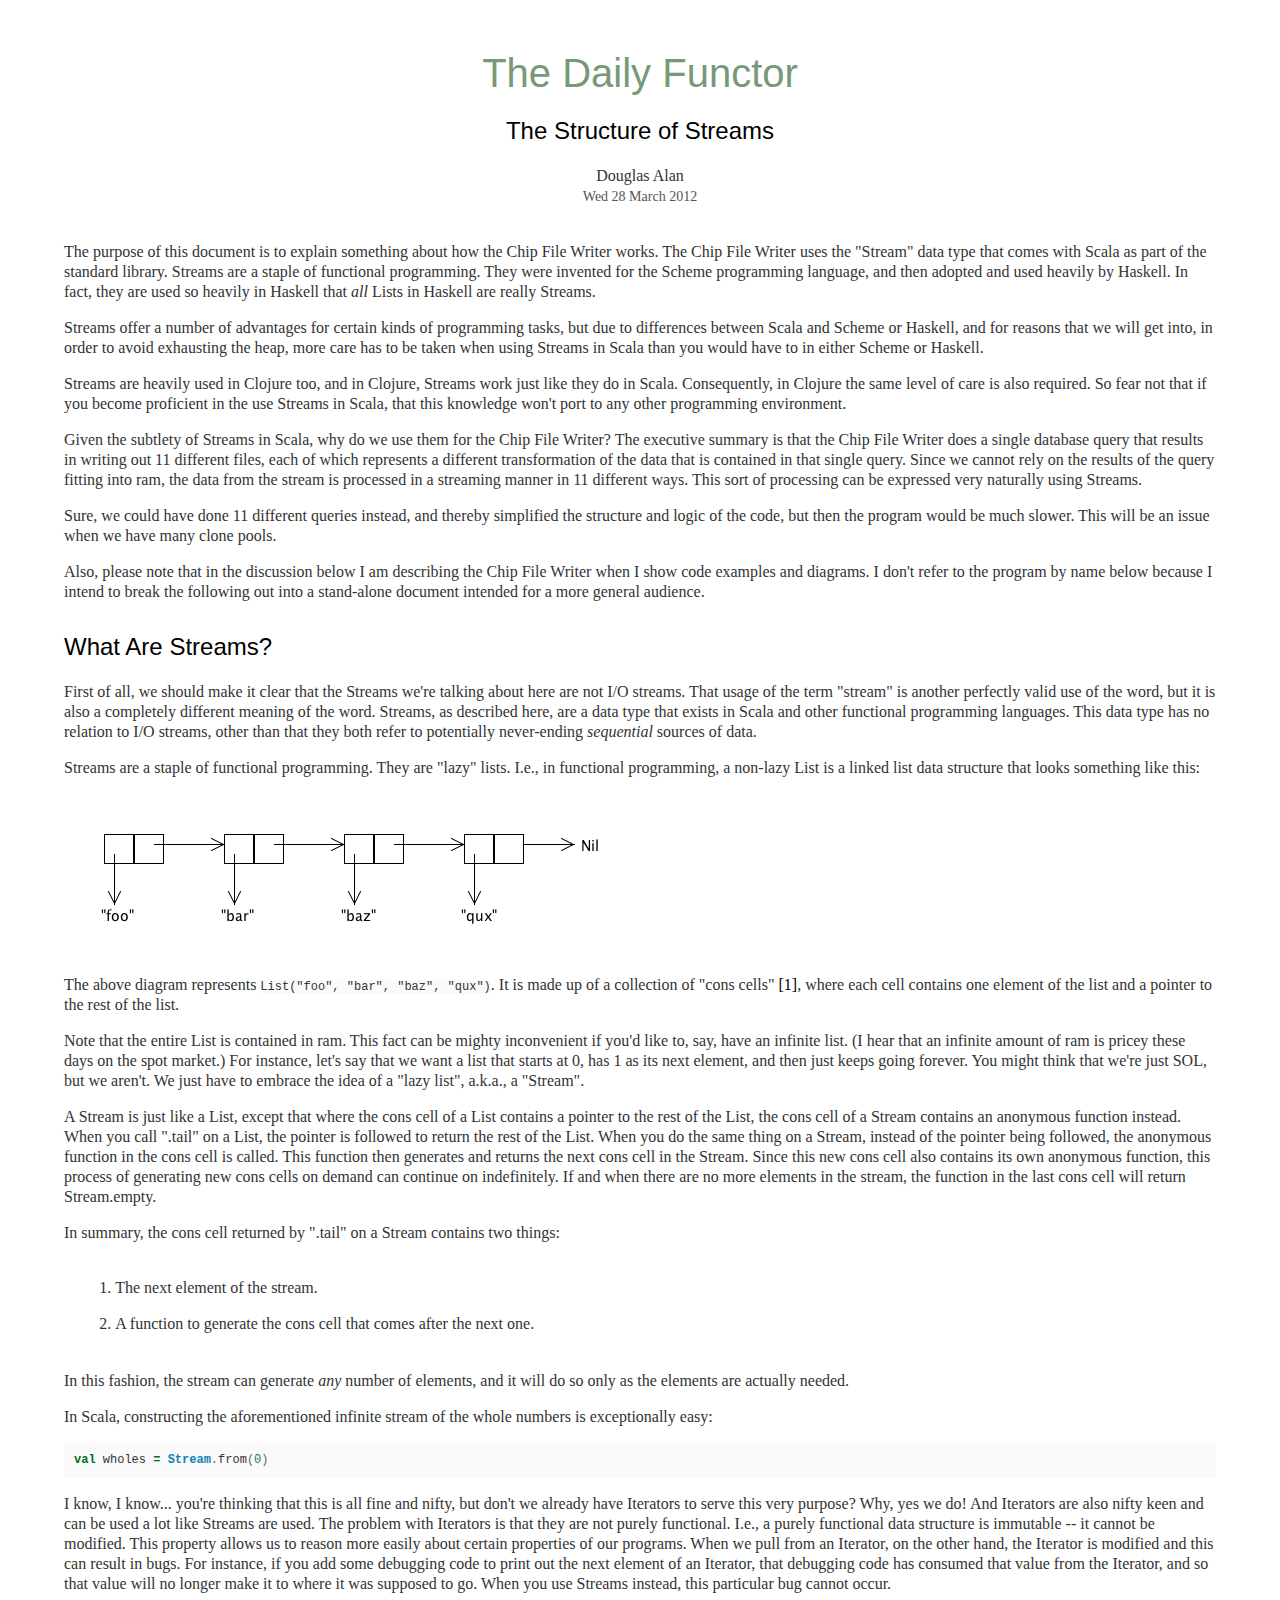
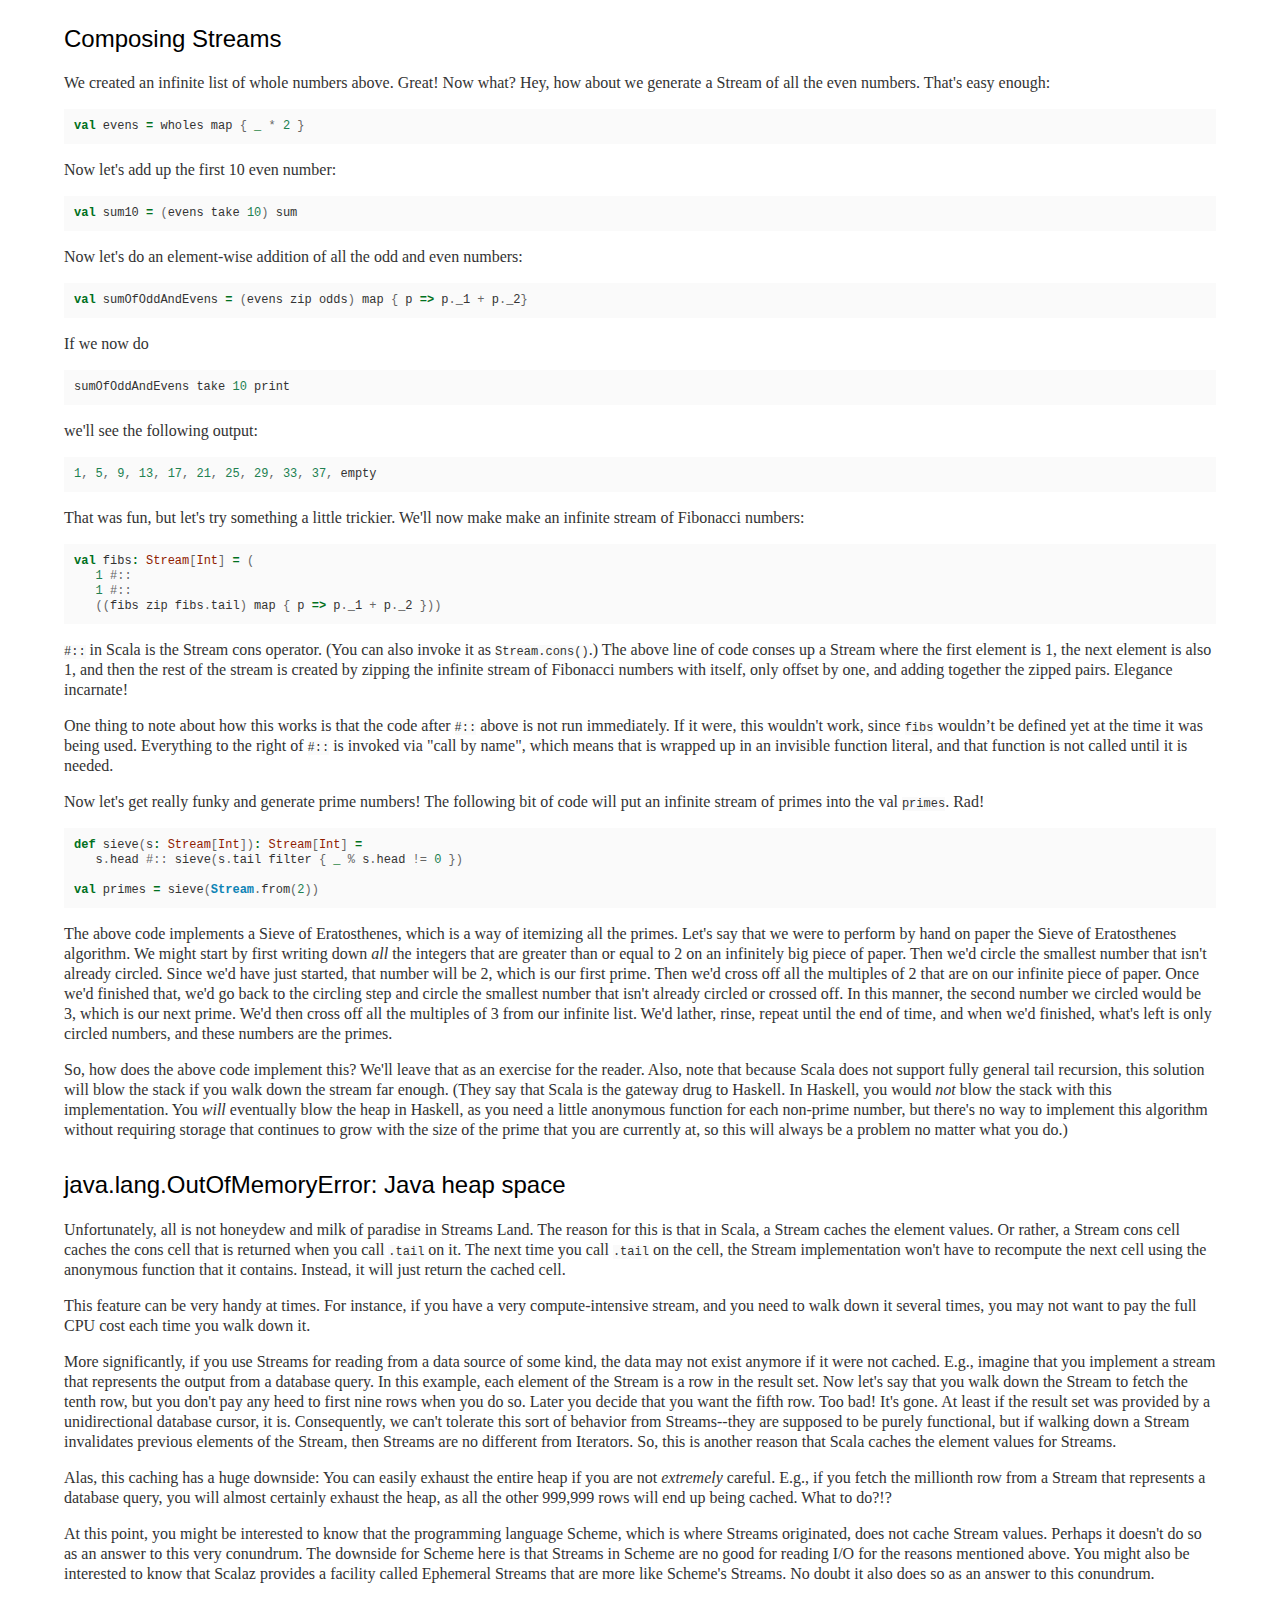
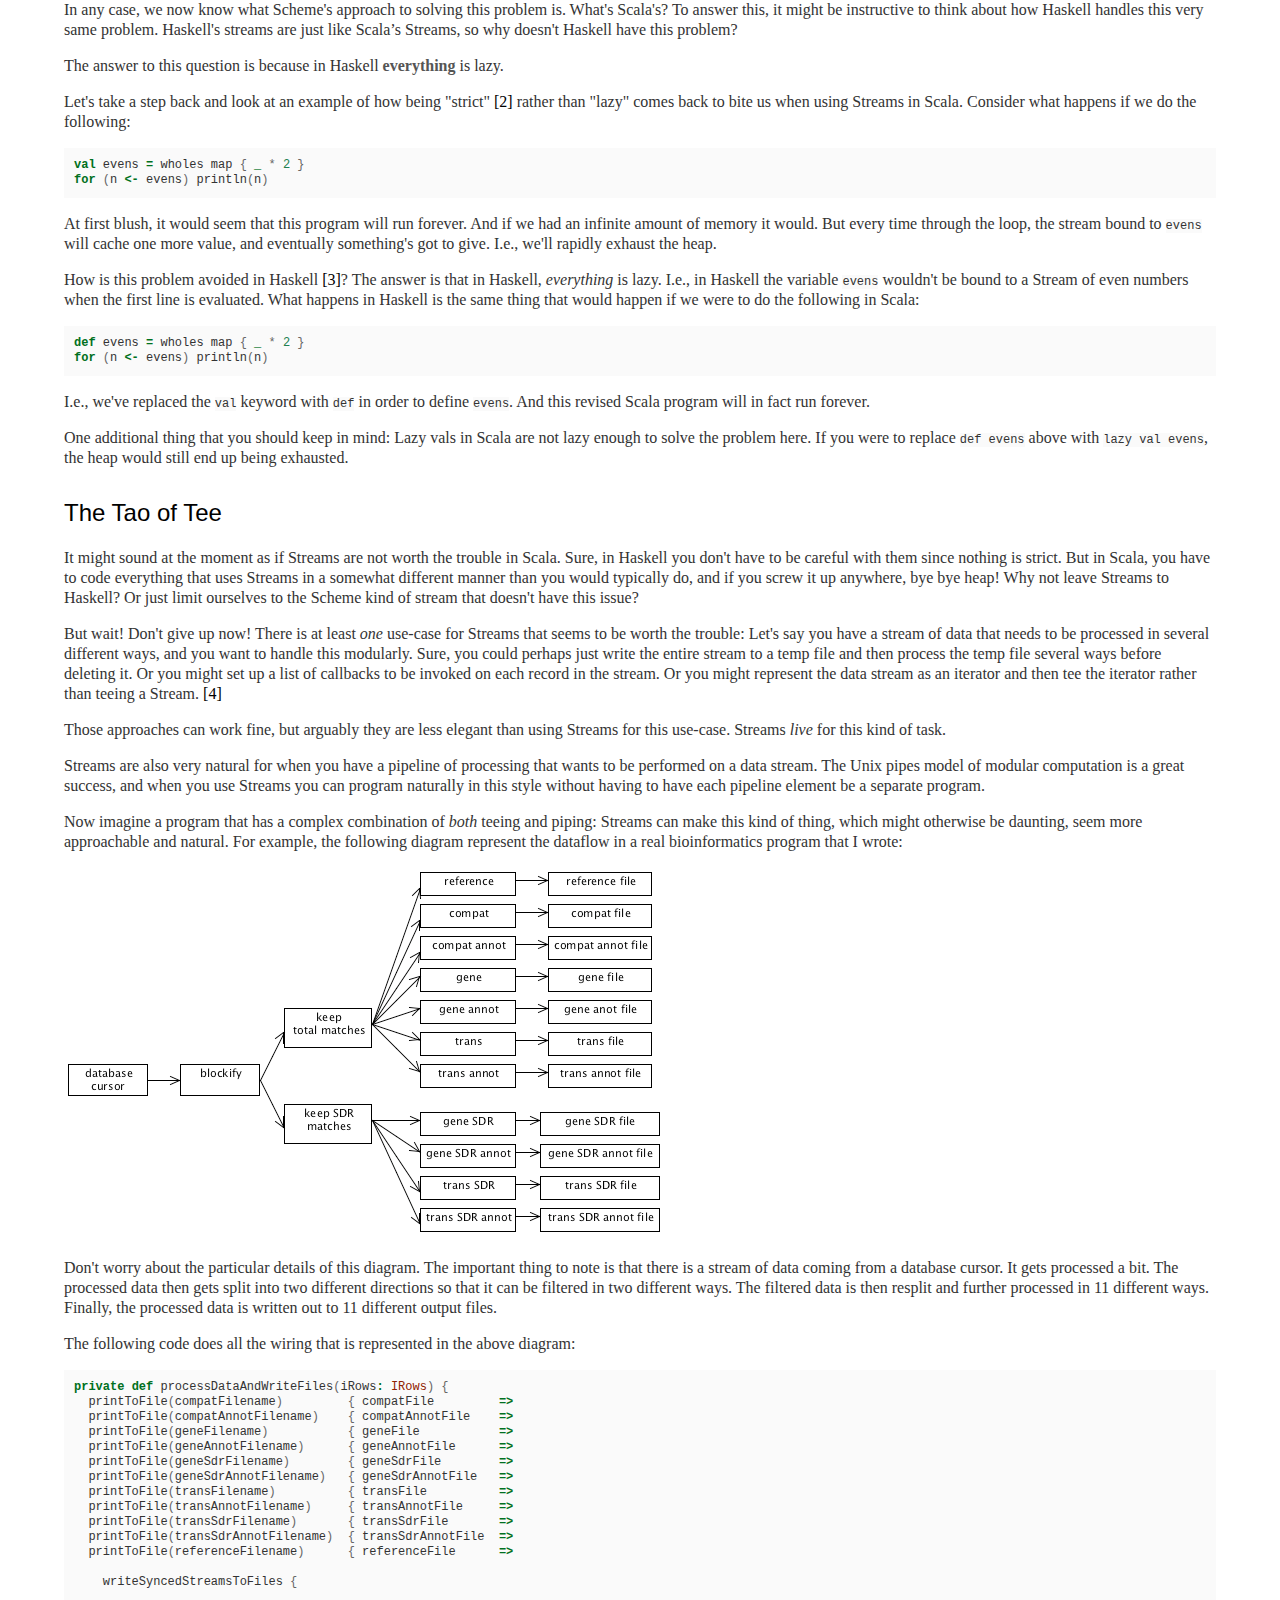
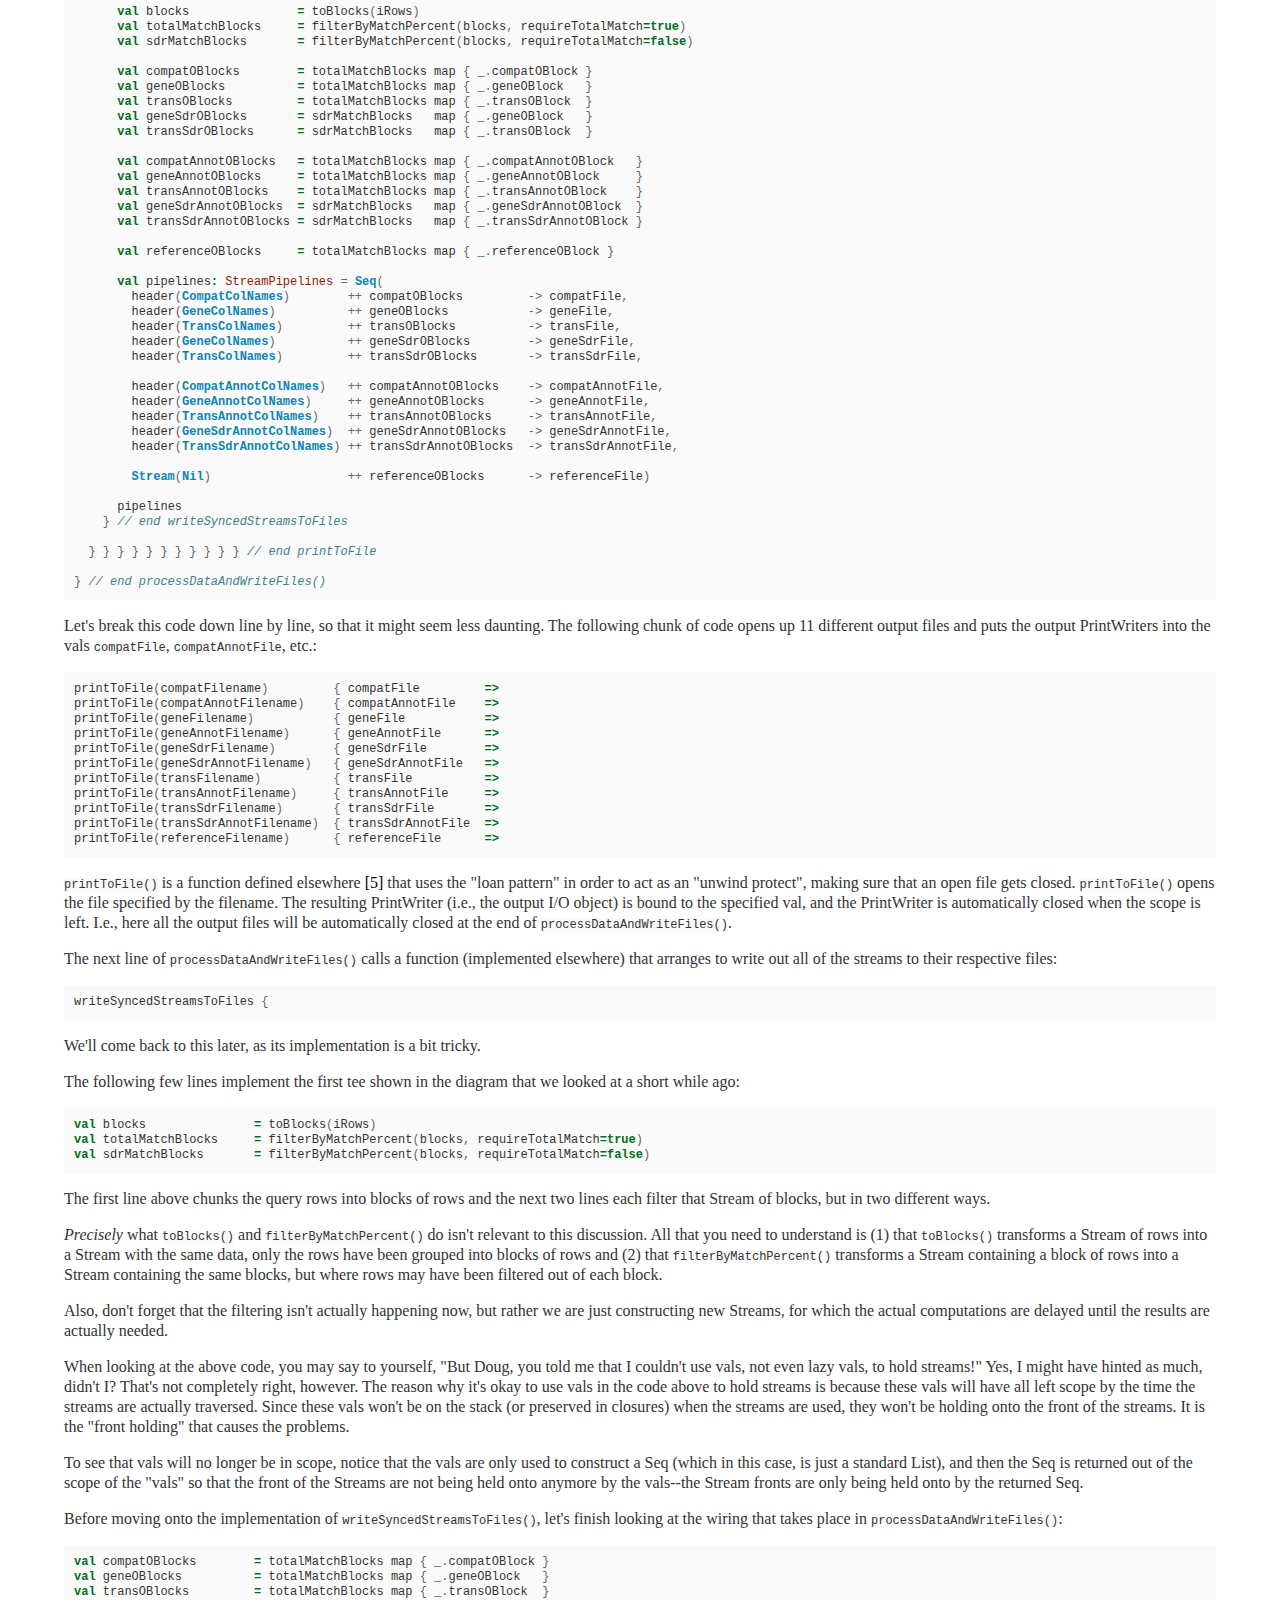
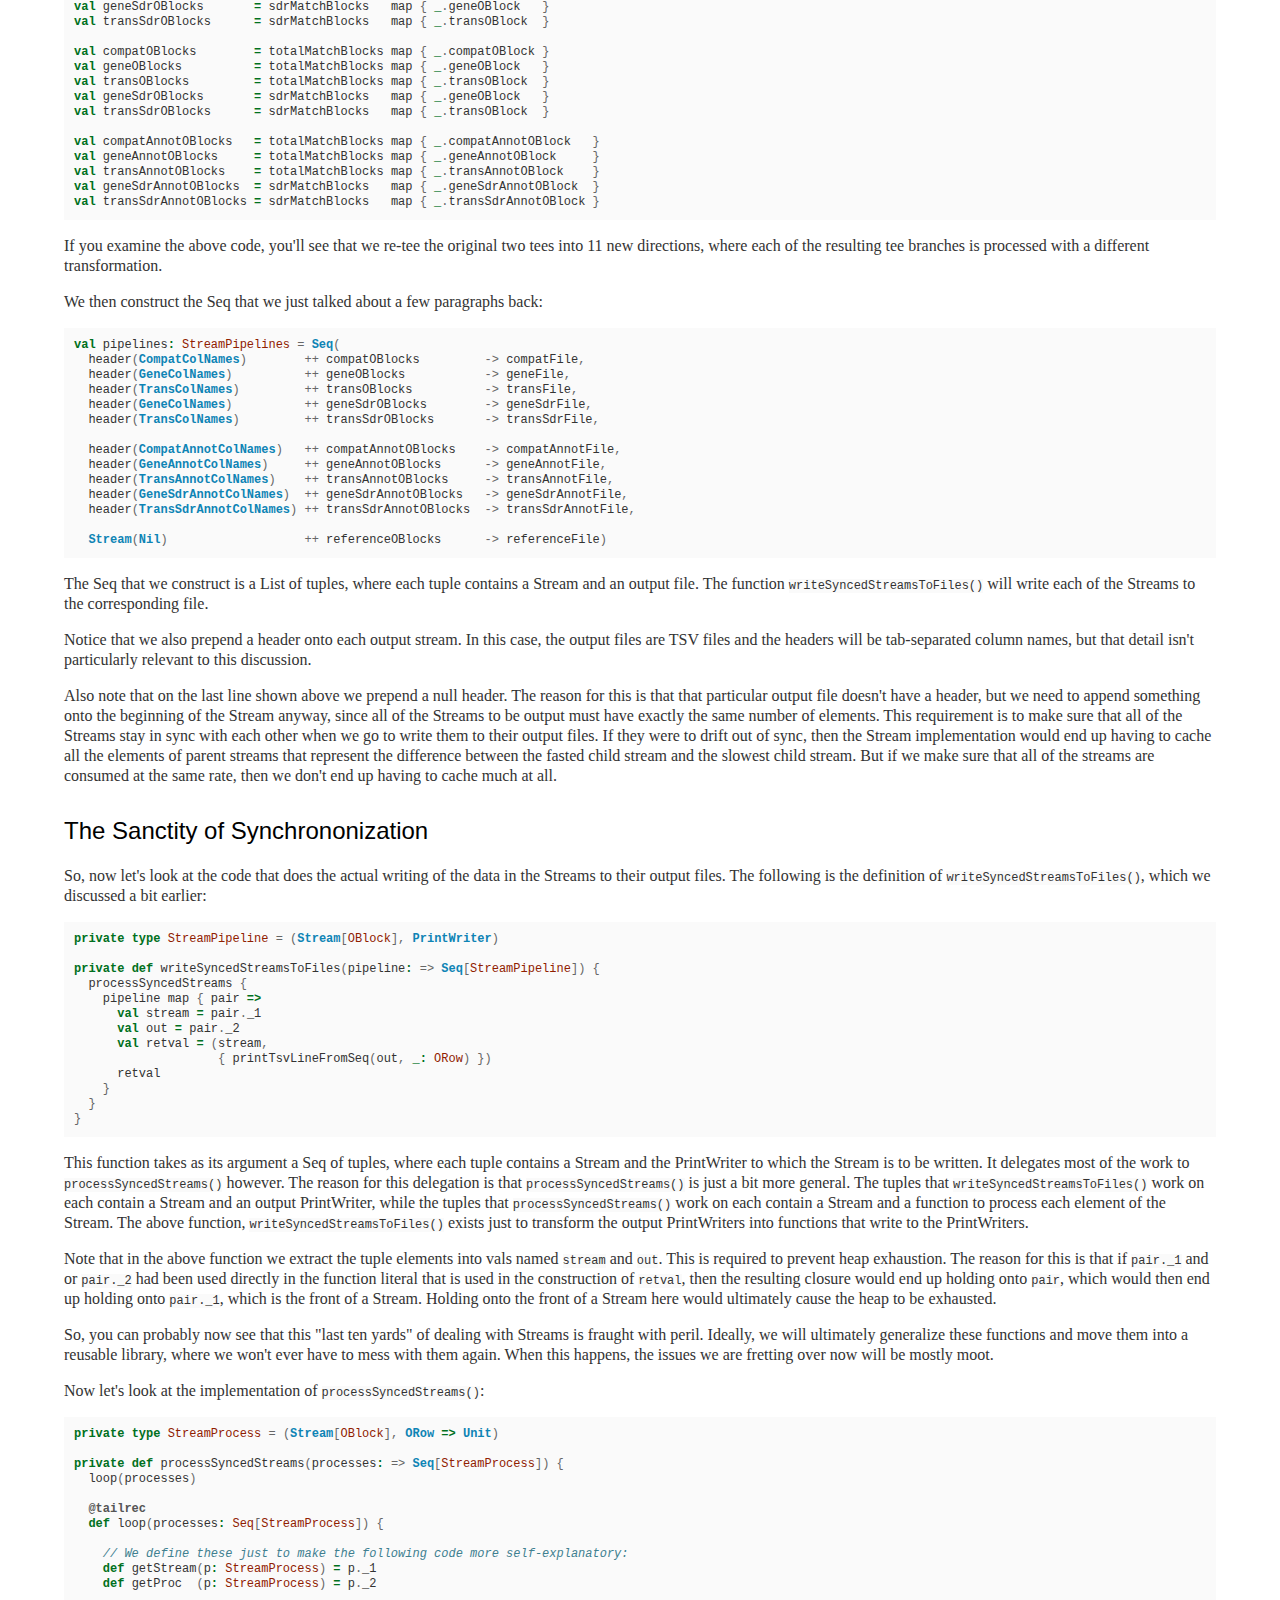
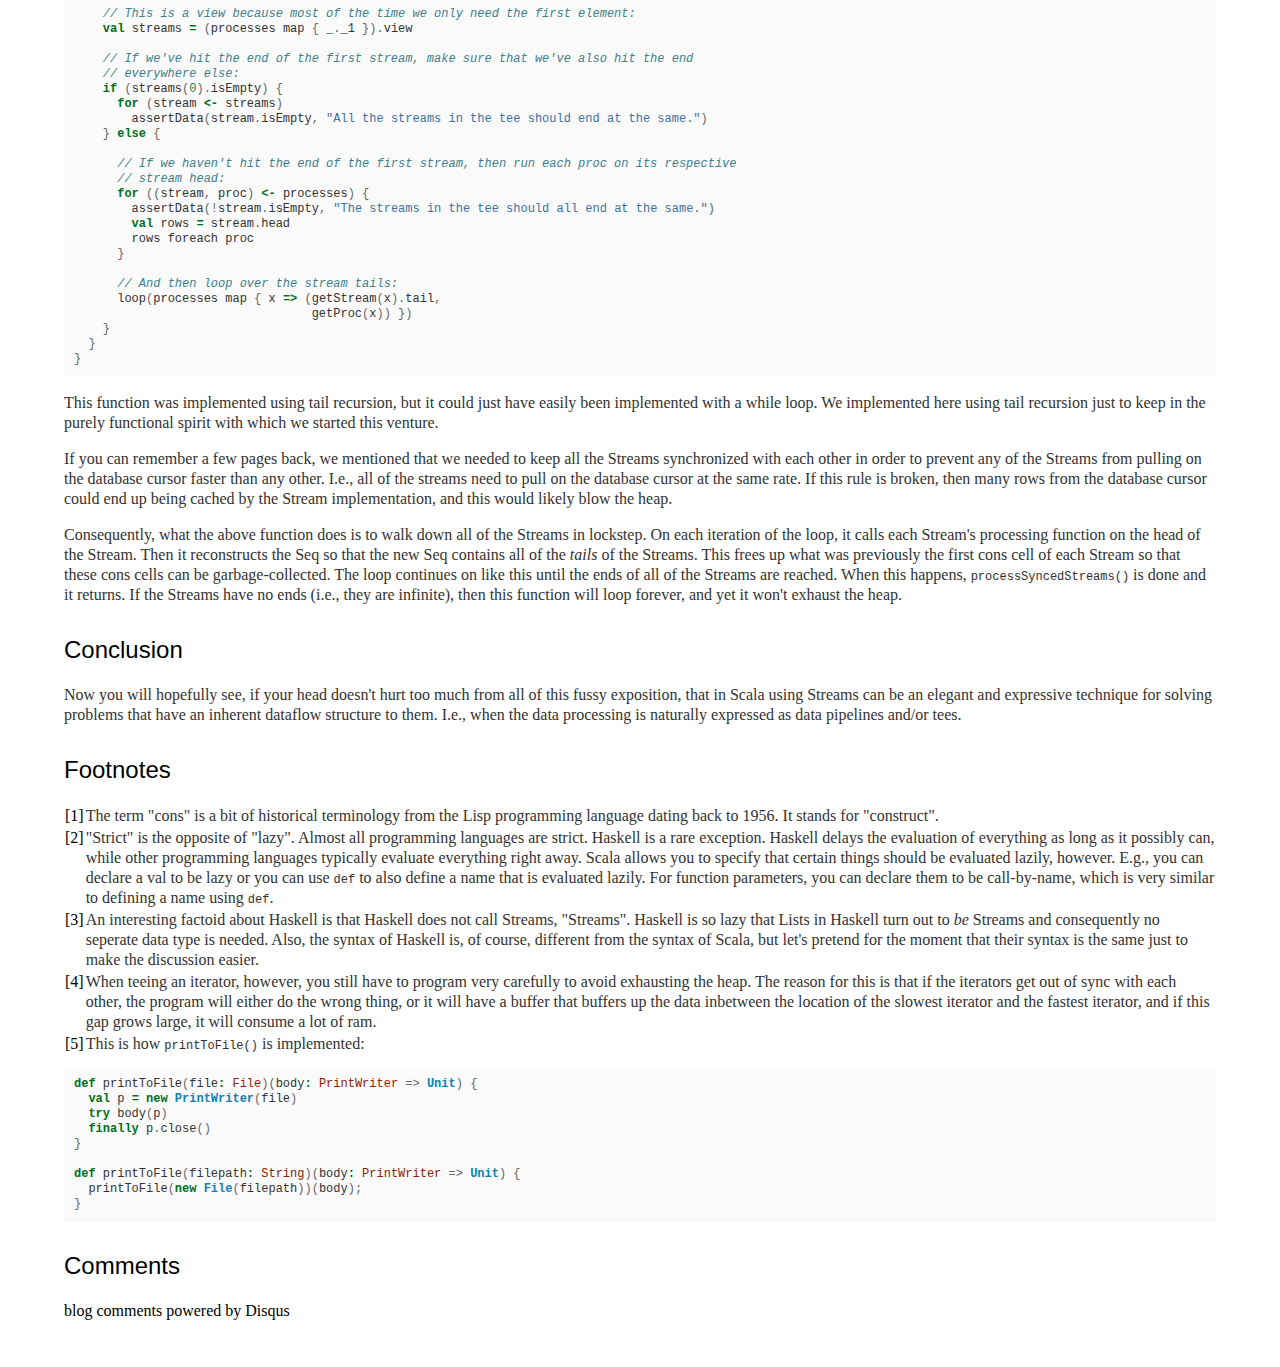
<file: the-structure-of-streams.html>
<!DOCTYPE html>
<html lang="en">
<head>
        <title>The Daily Functor : The Structure of Streams</title>
        <meta charset="utf-8" />
        <link rel="stylesheet" href="./theme/css/main.css" type="text/css" />
        <link href="./feeds/all.atom.xml" type="application/atom+xml" rel="alternate" title="The Daily Functor ATOM Feed" />
        
        <link href="./feeds/all.rss.xml" type="application/atom+xml" rel="alternate" title="The Daily Functor RSS Feed" />
        

        <!--[if IE]>
                <script src="http://html5shiv.googlecode.com/svn/trunk/html5.js"></script><![endif]-->

        <!--[if lte IE 7]>
                <link rel="stylesheet" type="text/css" media="all" href="./css/ie.css"/>
                <script src="./js/IE8.js" type="text/javascript"></script><![endif]-->

        <!--[if lt IE 7]>
                <link rel="stylesheet" type="text/css" media="all" href="./css/ie6.css"/><![endif]-->

</head>

<body>

                
<header>
  <center>
    <h1><a href="./index.html" id="site-title">The Daily Functor</a>
    <h2>The Structure of Streams</h2>
    Douglas Alan<br>
    <time datetime="2012-03-28T20:06:14">Wed 28 March 2012</time>
  </center>
</header>
<article>
    <p>The purpose of this document is to explain something about how the Chip File
Writer works. The Chip File Writer uses the &quot;Stream&quot; data type that comes with
Scala as part of the standard library. Streams are a staple of functional
programming. They were invented for the Scheme programming language, and then
adopted and used heavily by Haskell. In fact, they are used so heavily in
Haskell that <em>all</em> Lists in Haskell are really Streams.</p>
<p>Streams offer a number of advantages for certain kinds of programming tasks,
but due to differences between Scala and Scheme or Haskell, and for reasons
that we will get into, in order to avoid exhausting the heap, more care has to
be taken when using Streams in Scala than you would have to in either Scheme or
Haskell.</p>
<p>Streams are heavily used in Clojure too, and in Clojure, Streams work just like
they do in Scala. Consequently, in Clojure the same level of care is also
required. So fear not that if you become proficient in the use Streams in
Scala, that this knowledge won't port to any other programming environment.</p>
<p>Given the subtlety of Streams in Scala, why do we use them for the Chip File
Writer? The executive summary is that the Chip File Writer does a single
database query that results in writing out 11 different files, each of which
represents a different transformation of the data that is contained in that
single query. Since we cannot rely on the results of the query fitting into
ram, the data from the stream is processed in a streaming manner in 11
different ways. This sort of processing can be expressed very naturally using
Streams.</p>
<p>Sure, we could have done 11 different queries instead, and thereby simplified
the structure and logic of the code, but then the program would be much
slower. This will be an issue when we have many clone pools.</p>
<p>Also, please note that in the discussion below I am describing the Chip File
Writer when I show code examples and diagrams. I don't refer to the program by
name below because I intend to break the following out into a stand-alone
document intended for a more general audience.</p>
<div class="section" id="what-are-streams">
<h2>What Are Streams?</h2>
<p>First of all, we should make it clear that the Streams we're talking about here
are not I/O streams. That usage of the term &quot;stream&quot; is another perfectly valid
use of the word, but it is also a completely different meaning of the
word. Streams, as described here, are a data type that exists in Scala and
other functional programming languages. This data type has no relation to I/O
streams, other than that they both refer to potentially never-ending
<em>sequential</em> sources of data.</p>
<p>Streams are a staple of functional programming. They are &quot;lazy&quot; lists. I.e., in
functional programming, a non-lazy List is a linked list data structure that
looks something like this:</p>
<img alt="Cons Cells" class="align-center" src="static/images/cons-cells.png" />
<p>The above diagram represents <tt class="docutils literal"><span class="pre">List(&quot;foo&quot;,</span> &quot;bar&quot;, &quot;baz&quot;, &quot;qux&quot;)</tt>. It is made up
of a collection of &quot;cons cells&quot; <a class="footnote-reference" href="#cons" id="id1">[1]</a>, where each cell contains one
element of the list and a pointer to the rest of the list.</p>
<p>Note that the entire List is contained in ram. This fact can be mighty
inconvenient if you'd like to, say, have an infinite list. (I hear that an
infinite amount of ram is pricey these days on the spot market.) For instance,
let's say that we want a list that starts at 0, has 1 as its next element, and
then just keeps going forever. You might think that we're just SOL, but we
aren't. We just have to embrace the idea of a &quot;lazy list&quot;, a.k.a., a &quot;Stream&quot;.</p>
<p>A Stream is just like a List, except that where the cons cell of a List
contains a pointer to the rest of the List, the cons cell of a Stream contains
an anonymous function instead. When you call &quot;.tail&quot; on a List, the pointer is
followed to return the rest of the List. When you do the same thing on a
Stream, instead of the pointer being followed, the anonymous function in the
cons cell is called. This function then generates and returns the next cons
cell in the Stream. Since this new cons cell also contains its own anonymous
function, this process of generating new cons cells on demand can continue on
indefinitely. If and when there are no more elements in the stream, the
function in the last cons cell will return Stream.empty.</p>
<p>In summary, the cons cell returned by &quot;.tail&quot; on a Stream contains two
things:</p>
<ol class="arabic simple">
<li>The next element of the stream.</li>
<li>A function to generate the cons cell that comes after the next
one.</li>
</ol>
<p>In this fashion, the stream can generate <em>any</em> number of elements, and it
will do so only as the elements are actually needed.</p>
<p>In Scala, constructing the aforementioned infinite stream of the whole
numbers is exceptionally easy:</p>
<div class="highlight"><pre><span class="k">val</span> <span class="n">wholes</span> <span class="k">=</span> <span class="nc">Stream</span><span class="o">.</span><span class="n">from</span><span class="o">(</span><span class="mi">0</span><span class="o">)</span>
</pre></div>
<p>I know, I know... you're thinking that this is all fine and nifty, but don't we
already have Iterators to serve this very purpose? Why, yes we do! And
Iterators are also nifty keen and can be used a lot like Streams are used. The
problem with Iterators is that they are not purely functional. I.e., a purely
functional data structure is immutable -- it cannot be modified. This property
allows us to reason more easily about certain properties of our programs. When
we pull from an Iterator, on the other hand, the Iterator is modified and this
can result in bugs. For instance, if you add some debugging code to print out
the next element of an Iterator, that debugging code has consumed that value
from the Iterator, and so that value will no longer make it to where it was
supposed to go. When you use Streams instead, this particular bug cannot
occur.</p>
</div>
<div class="section" id="composing-streams">
<h2>Composing Streams</h2>
<p>We created an infinite list of whole numbers above. Great! Now what? Hey, how
about we generate a Stream of all the even numbers. That's easy enough:</p>
<div class="highlight"><pre><span class="k">val</span> <span class="n">evens</span> <span class="k">=</span> <span class="n">wholes</span> <span class="n">map</span> <span class="o">{</span> <span class="k">_</span> <span class="o">*</span> <span class="mi">2</span> <span class="o">}</span>
</pre></div>
<p>Now let's add up the first 10 even number:</p>
<div class="highlight"><pre><span class="k">val</span> <span class="n">sum10</span> <span class="k">=</span> <span class="o">(</span><span class="n">evens</span> <span class="n">take</span> <span class="mi">10</span><span class="o">)</span> <span class="n">sum</span>
</pre></div>
<p>Now let's do an element-wise addition of all the odd and even numbers:</p>
<div class="highlight"><pre><span class="k">val</span> <span class="n">sumOfOddAndEvens</span> <span class="k">=</span> <span class="o">(</span><span class="n">evens</span> <span class="n">zip</span> <span class="n">odds</span><span class="o">)</span> <span class="n">map</span> <span class="o">{</span> <span class="n">p</span> <span class="k">=&gt;</span> <span class="n">p</span><span class="o">.</span><span class="n">_1</span> <span class="o">+</span> <span class="n">p</span><span class="o">.</span><span class="n">_2</span><span class="o">}</span>
</pre></div>
<p>If we now do</p>
<div class="highlight"><pre><span class="n">sumOfOddAndEvens</span> <span class="n">take</span> <span class="mi">10</span> <span class="n">print</span>
</pre></div>
<p>we'll see the following output:</p>
<div class="highlight"><pre><span class="mi">1</span><span class="o">,</span> <span class="mi">5</span><span class="o">,</span> <span class="mi">9</span><span class="o">,</span> <span class="mi">13</span><span class="o">,</span> <span class="mi">17</span><span class="o">,</span> <span class="mi">21</span><span class="o">,</span> <span class="mi">25</span><span class="o">,</span> <span class="mi">29</span><span class="o">,</span> <span class="mi">33</span><span class="o">,</span> <span class="mi">37</span><span class="o">,</span> <span class="n">empty</span>
</pre></div>
<p>That was fun, but let's try something a little trickier. We'll now make make an
infinite stream of Fibonacci numbers:</p>
<div class="highlight"><pre><span class="k">val</span> <span class="n">fibs</span><span class="k">:</span> <span class="kt">Stream</span><span class="o">[</span><span class="kt">Int</span><span class="o">]</span> <span class="k">=</span> <span class="o">(</span>
   <span class="mi">1</span> <span class="o">#::</span>
   <span class="mi">1</span> <span class="o">#::</span>
   <span class="o">((</span><span class="n">fibs</span> <span class="n">zip</span> <span class="n">fibs</span><span class="o">.</span><span class="n">tail</span><span class="o">)</span> <span class="n">map</span> <span class="o">{</span> <span class="n">p</span> <span class="k">=&gt;</span> <span class="n">p</span><span class="o">.</span><span class="n">_1</span> <span class="o">+</span> <span class="n">p</span><span class="o">.</span><span class="n">_2</span> <span class="o">}))</span>
</pre></div>
<p><tt class="docutils literal">#::</tt> in Scala is the Stream cons operator. (You can also invoke it as
<tt class="docutils literal">Stream.cons()</tt>.) The above line of code conses up a Stream where the first
element is 1, the next element is also 1, and then the rest of the stream is
created by zipping the infinite stream of Fibonacci numbers with itself, only
offset by one, and adding together the zipped pairs. Elegance incarnate!</p>
<p>One thing to note about how this works is that the code after <tt class="docutils literal">#::</tt> above is
not run immediately. If it were, this wouldn't work, since <tt class="docutils literal">fibs</tt> wouldn’t be
defined yet at the time it was being used. Everything to the right of <tt class="docutils literal">#::</tt>
is invoked via &quot;call by name&quot;, which means that is wrapped up in an invisible
function literal, and that function is not called until it is needed.</p>
<p>Now let's get really funky and generate prime numbers! The following bit of
code will put an infinite stream of primes into the val <tt class="docutils literal">primes</tt>. Rad!</p>
<div class="highlight"><pre><span class="k">def</span> <span class="n">sieve</span><span class="o">(</span><span class="n">s</span><span class="k">:</span> <span class="kt">Stream</span><span class="o">[</span><span class="kt">Int</span><span class="o">])</span><span class="k">:</span> <span class="kt">Stream</span><span class="o">[</span><span class="kt">Int</span><span class="o">]</span> <span class="k">=</span>
   <span class="n">s</span><span class="o">.</span><span class="n">head</span> <span class="o">#::</span> <span class="n">sieve</span><span class="o">(</span><span class="n">s</span><span class="o">.</span><span class="n">tail</span> <span class="n">filter</span> <span class="o">{</span> <span class="k">_</span> <span class="o">%</span> <span class="n">s</span><span class="o">.</span><span class="n">head</span> <span class="o">!=</span> <span class="mi">0</span> <span class="o">})</span>

<span class="k">val</span> <span class="n">primes</span> <span class="k">=</span> <span class="n">sieve</span><span class="o">(</span><span class="nc">Stream</span><span class="o">.</span><span class="n">from</span><span class="o">(</span><span class="mi">2</span><span class="o">))</span>
</pre></div>
<p>The above code implements a Sieve of Eratosthenes, which is a way of itemizing
all the primes. Let's say that we were to perform by hand on paper the Sieve of
Eratosthenes algorithm. We might start by first writing down <em>all</em> the integers
that are greater than or equal to 2 on an infinitely big piece of paper. Then
we'd circle the smallest number that isn't already circled. Since we'd have
just started, that number will be 2, which is our first prime. Then we'd cross
off all the multiples of 2 that are on our infinite piece of paper. Once we'd
finished that, we'd go back to the circling step and circle the smallest number
that isn't already circled or crossed off. In this manner, the second number we
circled would be 3, which is our next prime. We'd then cross off all the
multiples of 3 from our infinite list. We'd lather, rinse, repeat until the end
of time, and when we'd finished, what's left is only circled numbers, and these
numbers are the primes.</p>
<p>So, how does the above code implement this? We'll leave that as an exercise for
the reader. Also, note that because Scala does not support fully general tail
recursion, this solution will blow the stack if you walk down the stream far
enough. (They say that Scala is the gateway drug to Haskell. In Haskell, you
would <em>not</em> blow the stack with this implementation. You <em>will</em> eventually blow
the heap in Haskell, as you need a little anonymous function for each non-prime
number, but there's no way to implement this algorithm without requiring
storage that continues to grow with the size of the prime that you are
currently at, so this will always be a problem no matter what you do.)</p>
</div>
<div class="section" id="java-lang-outofmemoryerror-java-heap-space">
<h2>java.lang.OutOfMemoryError: Java heap space</h2>
<p>Unfortunately, all is not honeydew and milk of paradise in Streams Land. The
reason for this is that in Scala, a Stream caches the element values. Or
rather, a Stream cons cell caches the cons cell that is returned when you call
<tt class="docutils literal">.tail</tt> on it. The next time you call <tt class="docutils literal">.tail</tt> on the cell, the Stream
implementation won't have to recompute the next cell using the anonymous
function that it contains. Instead, it will just return the cached cell.</p>
<p>This feature can be very handy at times. For instance, if you have a very
compute-intensive stream, and you need to walk down it several times, you may
not want to pay the full CPU cost each time you walk down it.</p>
<p>More significantly, if you use Streams for reading from a data source of some
kind, the data may not exist anymore if it were not cached. E.g., imagine that
you implement a stream that represents the output from a database query. In
this example, each element of the Stream is a row in the result set. Now let's
say that you walk down the Stream to fetch the tenth row, but you don't pay any
heed to first nine rows when you do so. Later you decide that you want the
fifth row. Too bad! It's gone. At least if the result set was provided by a
unidirectional database cursor, it is. Consequently, we can't tolerate this
sort of behavior from Streams--they are supposed to be purely functional, but
if walking down a Stream invalidates previous elements of the Stream, then
Streams are no different from Iterators. So, this is another reason that
Scala caches the element values for Streams.</p>
<p>Alas, this caching has a huge downside: You can easily exhaust the
entire heap if you are not <em>extremely</em> careful. E.g., if you fetch the
millionth row from a Stream that represents a database query, you
will almost certainly exhaust the heap, as all the other 999,999 rows
will end up being cached. What to do?!?</p>
<p>At this point, you might be interested to know that the programming language
Scheme, which is where Streams originated, does not cache Stream
values. Perhaps it doesn't do so as an answer to this very conundrum. The
downside for Scheme here is that Streams in Scheme are no good for reading I/O
for the reasons mentioned above. You might also be interested to know that
Scalaz provides a facility called Ephemeral Streams that are more like Scheme's
Streams. No doubt it also does so as an answer to this conundrum.</p>
<p>In any case, we now know what Scheme's approach to solving this problem
is. What's Scala's? To answer this, it might be instructive to think about how
Haskell handles this very same problem. Haskell's streams are just like Scala’s
Streams, so why doesn't Haskell have this problem?</p>
<p>The answer to this question is because in Haskell <strong>everything</strong> is lazy.</p>
<p>Let's take a step back and look at an example of how being
&quot;strict&quot; <a class="footnote-reference" href="#strict" id="id2">[2]</a> rather than &quot;lazy&quot; comes back to bite us when
using Streams in Scala. Consider what happens if we do the following:</p>
<div class="highlight"><pre><span class="k">val</span> <span class="n">evens</span> <span class="k">=</span> <span class="n">wholes</span> <span class="n">map</span> <span class="o">{</span> <span class="k">_</span> <span class="o">*</span> <span class="mi">2</span> <span class="o">}</span>
<span class="k">for</span> <span class="o">(</span><span class="n">n</span> <span class="k">&lt;-</span> <span class="n">evens</span><span class="o">)</span> <span class="n">println</span><span class="o">(</span><span class="n">n</span><span class="o">)</span>
</pre></div>
<p>At first blush, it would seem that this program will run forever. And if we had
an infinite amount of memory it would. But every time through the loop, the
stream bound to <tt class="docutils literal">evens</tt> will cache one more value, and eventually something's
got to give. I.e., we'll rapidly exhaust the heap.</p>
<p>How is this problem avoided in Haskell <a class="footnote-reference" href="#haskell" id="id3">[3]</a>? The answer is that in
Haskell, <em>everything</em> is lazy. I.e., in Haskell the variable <tt class="docutils literal">evens</tt> wouldn't
be bound to a Stream of even numbers when the first line is evaluated. What
happens in Haskell is the same thing that would happen if we were to do the
following in Scala:</p>
<div class="highlight"><pre><span class="k">def</span> <span class="n">evens</span> <span class="k">=</span> <span class="n">wholes</span> <span class="n">map</span> <span class="o">{</span> <span class="k">_</span> <span class="o">*</span> <span class="mi">2</span> <span class="o">}</span>
<span class="k">for</span> <span class="o">(</span><span class="n">n</span> <span class="k">&lt;-</span> <span class="n">evens</span><span class="o">)</span> <span class="n">println</span><span class="o">(</span><span class="n">n</span><span class="o">)</span>
</pre></div>
<p>I.e., we've replaced the <tt class="docutils literal">val</tt> keyword with <tt class="docutils literal">def</tt> in order to define
<tt class="docutils literal">evens</tt>. And this revised Scala program will in fact run forever.</p>
<p>One additional thing that you should keep in mind: Lazy vals in Scala are not
lazy enough to solve the problem here. If you were to replace <tt class="docutils literal">def evens</tt> above
with <tt class="docutils literal">lazy val evens</tt>, the heap would still end up being exhausted.</p>
</div>
<div class="section" id="the-tao-of-tee">
<h2>The Tao of Tee</h2>
<p>It might sound at the moment as if Streams are not worth the trouble in
Scala. Sure, in Haskell you don't have to be careful with them since nothing is
strict. But in Scala, you have to code everything that uses Streams in a
somewhat different manner than you would typically do, and if you screw it up
anywhere, bye bye heap! Why not leave Streams to Haskell? Or just limit
ourselves to the Scheme kind of stream that doesn't have this issue?</p>
<p>But wait! Don't give up now! There is at least <em>one</em> use-case for Streams that
seems to be worth the trouble: Let's say you have a stream of data that needs
to be processed in several different ways, and you want to handle this
modularly. Sure, you could perhaps just write the entire stream to a temp file
and then process the temp file several ways before deleting it. Or you might
set up a list of callbacks to be invoked on each record in the stream. Or you
might represent the data stream as an iterator and then tee the iterator rather
than teeing a Stream. <a class="footnote-reference" href="#teeing" id="id4">[4]</a></p>
<p>Those approaches can work fine, but arguably they are less elegant than using
Streams for this use-case. Streams <em>live</em> for this kind of task.</p>
<p>Streams are also very natural for when you have a pipeline of processing that
wants to be performed on a data stream. The Unix pipes model of modular
computation is a great success, and when you use Streams you can program
naturally in this style without having to have each pipeline element be a
separate program.</p>
<p>Now imagine a program that has a complex combination of <em>both</em> teeing and
piping: Streams can make this kind of thing, which might otherwise be daunting,
seem more approachable and natural. For example, the following diagram
represent the dataflow in a real bioinformatics program that I wrote:</p>
<img alt="Cons Cells" class="align-center" src="static/images/chipfile-writer-dataflow-smaller.png" />
<p>Don't worry about the particular details of this diagram. The important thing
to note is that there is a stream of data coming from a database cursor. It
gets processed a bit. The processed data then gets split into two different
directions so that it can be filtered in two different ways. The filtered data
is then resplit and further processed in 11 different ways. Finally, the
processed data is written out to 11 different output files.</p>
<p>The following code does all the wiring that is represented in the above
diagram:</p>
<div class="highlight"><pre><span class="k">private</span> <span class="k">def</span> <span class="n">processDataAndWriteFiles</span><span class="o">(</span><span class="n">iRows</span><span class="k">:</span> <span class="kt">IRows</span><span class="o">)</span> <span class="o">{</span>
  <span class="n">printToFile</span><span class="o">(</span><span class="n">compatFilename</span><span class="o">)</span>         <span class="o">{</span> <span class="n">compatFile</span>         <span class="k">=&gt;</span>
  <span class="n">printToFile</span><span class="o">(</span><span class="n">compatAnnotFilename</span><span class="o">)</span>    <span class="o">{</span> <span class="n">compatAnnotFile</span>    <span class="k">=&gt;</span>
  <span class="n">printToFile</span><span class="o">(</span><span class="n">geneFilename</span><span class="o">)</span>           <span class="o">{</span> <span class="n">geneFile</span>           <span class="k">=&gt;</span>
  <span class="n">printToFile</span><span class="o">(</span><span class="n">geneAnnotFilename</span><span class="o">)</span>      <span class="o">{</span> <span class="n">geneAnnotFile</span>      <span class="k">=&gt;</span>
  <span class="n">printToFile</span><span class="o">(</span><span class="n">geneSdrFilename</span><span class="o">)</span>        <span class="o">{</span> <span class="n">geneSdrFile</span>        <span class="k">=&gt;</span>
  <span class="n">printToFile</span><span class="o">(</span><span class="n">geneSdrAnnotFilename</span><span class="o">)</span>   <span class="o">{</span> <span class="n">geneSdrAnnotFile</span>   <span class="k">=&gt;</span>
  <span class="n">printToFile</span><span class="o">(</span><span class="n">transFilename</span><span class="o">)</span>          <span class="o">{</span> <span class="n">transFile</span>          <span class="k">=&gt;</span>
  <span class="n">printToFile</span><span class="o">(</span><span class="n">transAnnotFilename</span><span class="o">)</span>     <span class="o">{</span> <span class="n">transAnnotFile</span>     <span class="k">=&gt;</span>
  <span class="n">printToFile</span><span class="o">(</span><span class="n">transSdrFilename</span><span class="o">)</span>       <span class="o">{</span> <span class="n">transSdrFile</span>       <span class="k">=&gt;</span>
  <span class="n">printToFile</span><span class="o">(</span><span class="n">transSdrAnnotFilename</span><span class="o">)</span>  <span class="o">{</span> <span class="n">transSdrAnnotFile</span>  <span class="k">=&gt;</span>
  <span class="n">printToFile</span><span class="o">(</span><span class="n">referenceFilename</span><span class="o">)</span>      <span class="o">{</span> <span class="n">referenceFile</span>      <span class="k">=&gt;</span>

    <span class="n">writeSyncedStreamsToFiles</span> <span class="o">{</span>

      <span class="k">val</span> <span class="n">blocks</span>               <span class="k">=</span> <span class="n">toBlocks</span><span class="o">(</span><span class="n">iRows</span><span class="o">)</span>
      <span class="k">val</span> <span class="n">totalMatchBlocks</span>     <span class="k">=</span> <span class="n">filterByMatchPercent</span><span class="o">(</span><span class="n">blocks</span><span class="o">,</span> <span class="n">requireTotalMatch</span><span class="k">=</span><span class="kc">true</span><span class="o">)</span>
      <span class="k">val</span> <span class="n">sdrMatchBlocks</span>       <span class="k">=</span> <span class="n">filterByMatchPercent</span><span class="o">(</span><span class="n">blocks</span><span class="o">,</span> <span class="n">requireTotalMatch</span><span class="k">=</span><span class="kc">false</span><span class="o">)</span>

      <span class="k">val</span> <span class="n">compatOBlocks</span>        <span class="k">=</span> <span class="n">totalMatchBlocks</span> <span class="n">map</span> <span class="o">{</span> <span class="k">_</span><span class="o">.</span><span class="n">compatOBlock</span> <span class="o">}</span>
      <span class="k">val</span> <span class="n">geneOBlocks</span>          <span class="k">=</span> <span class="n">totalMatchBlocks</span> <span class="n">map</span> <span class="o">{</span> <span class="k">_</span><span class="o">.</span><span class="n">geneOBlock</span>   <span class="o">}</span>
      <span class="k">val</span> <span class="n">transOBlocks</span>         <span class="k">=</span> <span class="n">totalMatchBlocks</span> <span class="n">map</span> <span class="o">{</span> <span class="k">_</span><span class="o">.</span><span class="n">transOBlock</span>  <span class="o">}</span>
      <span class="k">val</span> <span class="n">geneSdrOBlocks</span>       <span class="k">=</span> <span class="n">sdrMatchBlocks</span>   <span class="n">map</span> <span class="o">{</span> <span class="k">_</span><span class="o">.</span><span class="n">geneOBlock</span>   <span class="o">}</span>
      <span class="k">val</span> <span class="n">transSdrOBlocks</span>      <span class="k">=</span> <span class="n">sdrMatchBlocks</span>   <span class="n">map</span> <span class="o">{</span> <span class="k">_</span><span class="o">.</span><span class="n">transOBlock</span>  <span class="o">}</span>

      <span class="k">val</span> <span class="n">compatAnnotOBlocks</span>   <span class="k">=</span> <span class="n">totalMatchBlocks</span> <span class="n">map</span> <span class="o">{</span> <span class="k">_</span><span class="o">.</span><span class="n">compatAnnotOBlock</span>   <span class="o">}</span>
      <span class="k">val</span> <span class="n">geneAnnotOBlocks</span>     <span class="k">=</span> <span class="n">totalMatchBlocks</span> <span class="n">map</span> <span class="o">{</span> <span class="k">_</span><span class="o">.</span><span class="n">geneAnnotOBlock</span>     <span class="o">}</span>
      <span class="k">val</span> <span class="n">transAnnotOBlocks</span>    <span class="k">=</span> <span class="n">totalMatchBlocks</span> <span class="n">map</span> <span class="o">{</span> <span class="k">_</span><span class="o">.</span><span class="n">transAnnotOBlock</span>    <span class="o">}</span>
      <span class="k">val</span> <span class="n">geneSdrAnnotOBlocks</span>  <span class="k">=</span> <span class="n">sdrMatchBlocks</span>   <span class="n">map</span> <span class="o">{</span> <span class="k">_</span><span class="o">.</span><span class="n">geneSdrAnnotOBlock</span>  <span class="o">}</span>
      <span class="k">val</span> <span class="n">transSdrAnnotOBlocks</span> <span class="k">=</span> <span class="n">sdrMatchBlocks</span>   <span class="n">map</span> <span class="o">{</span> <span class="k">_</span><span class="o">.</span><span class="n">transSdrAnnotOBlock</span> <span class="o">}</span>

      <span class="k">val</span> <span class="n">referenceOBlocks</span>     <span class="k">=</span> <span class="n">totalMatchBlocks</span> <span class="n">map</span> <span class="o">{</span> <span class="k">_</span><span class="o">.</span><span class="n">referenceOBlock</span> <span class="o">}</span>

      <span class="k">val</span> <span class="n">pipelines</span><span class="k">:</span> <span class="kt">StreamPipelines</span> <span class="o">=</span> <span class="nc">Seq</span><span class="o">(</span>
        <span class="n">header</span><span class="o">(</span><span class="nc">CompatColNames</span><span class="o">)</span>        <span class="o">++</span> <span class="n">compatOBlocks</span>         <span class="o">-&gt;</span> <span class="n">compatFile</span><span class="o">,</span>
        <span class="n">header</span><span class="o">(</span><span class="nc">GeneColNames</span><span class="o">)</span>          <span class="o">++</span> <span class="n">geneOBlocks</span>           <span class="o">-&gt;</span> <span class="n">geneFile</span><span class="o">,</span>
        <span class="n">header</span><span class="o">(</span><span class="nc">TransColNames</span><span class="o">)</span>         <span class="o">++</span> <span class="n">transOBlocks</span>          <span class="o">-&gt;</span> <span class="n">transFile</span><span class="o">,</span>
        <span class="n">header</span><span class="o">(</span><span class="nc">GeneColNames</span><span class="o">)</span>          <span class="o">++</span> <span class="n">geneSdrOBlocks</span>        <span class="o">-&gt;</span> <span class="n">geneSdrFile</span><span class="o">,</span>
        <span class="n">header</span><span class="o">(</span><span class="nc">TransColNames</span><span class="o">)</span>         <span class="o">++</span> <span class="n">transSdrOBlocks</span>       <span class="o">-&gt;</span> <span class="n">transSdrFile</span><span class="o">,</span>

        <span class="n">header</span><span class="o">(</span><span class="nc">CompatAnnotColNames</span><span class="o">)</span>   <span class="o">++</span> <span class="n">compatAnnotOBlocks</span>    <span class="o">-&gt;</span> <span class="n">compatAnnotFile</span><span class="o">,</span>
        <span class="n">header</span><span class="o">(</span><span class="nc">GeneAnnotColNames</span><span class="o">)</span>     <span class="o">++</span> <span class="n">geneAnnotOBlocks</span>      <span class="o">-&gt;</span> <span class="n">geneAnnotFile</span><span class="o">,</span>
        <span class="n">header</span><span class="o">(</span><span class="nc">TransAnnotColNames</span><span class="o">)</span>    <span class="o">++</span> <span class="n">transAnnotOBlocks</span>     <span class="o">-&gt;</span> <span class="n">transAnnotFile</span><span class="o">,</span>
        <span class="n">header</span><span class="o">(</span><span class="nc">GeneSdrAnnotColNames</span><span class="o">)</span>  <span class="o">++</span> <span class="n">geneSdrAnnotOBlocks</span>   <span class="o">-&gt;</span> <span class="n">geneSdrAnnotFile</span><span class="o">,</span>
        <span class="n">header</span><span class="o">(</span><span class="nc">TransSdrAnnotColNames</span><span class="o">)</span> <span class="o">++</span> <span class="n">transSdrAnnotOBlocks</span>  <span class="o">-&gt;</span> <span class="n">transSdrAnnotFile</span><span class="o">,</span>

        <span class="nc">Stream</span><span class="o">(</span><span class="nc">Nil</span><span class="o">)</span>                   <span class="o">++</span> <span class="n">referenceOBlocks</span>      <span class="o">-&gt;</span> <span class="n">referenceFile</span><span class="o">)</span>

      <span class="n">pipelines</span>
    <span class="o">}</span> <span class="c1">// end writeSyncedStreamsToFiles</span>

  <span class="o">}</span> <span class="o">}</span> <span class="o">}</span> <span class="o">}</span> <span class="o">}</span> <span class="o">}</span> <span class="o">}</span> <span class="o">}</span> <span class="o">}</span> <span class="o">}</span> <span class="o">}</span> <span class="c1">// end printToFile</span>

<span class="o">}</span> <span class="c1">// end processDataAndWriteFiles()</span>
</pre></div>
<p>Let's break this code down line by line, so that it might seem less
daunting. The following chunk of code opens up 11 different output files and
puts the output PrintWriters into the vals <tt class="docutils literal">compatFile</tt>, <tt class="docutils literal">compatAnnotFile</tt>,
etc.:</p>
<div class="highlight"><pre><span class="n">printToFile</span><span class="o">(</span><span class="n">compatFilename</span><span class="o">)</span>         <span class="o">{</span> <span class="n">compatFile</span>         <span class="k">=&gt;</span>
<span class="n">printToFile</span><span class="o">(</span><span class="n">compatAnnotFilename</span><span class="o">)</span>    <span class="o">{</span> <span class="n">compatAnnotFile</span>    <span class="k">=&gt;</span>
<span class="n">printToFile</span><span class="o">(</span><span class="n">geneFilename</span><span class="o">)</span>           <span class="o">{</span> <span class="n">geneFile</span>           <span class="k">=&gt;</span>
<span class="n">printToFile</span><span class="o">(</span><span class="n">geneAnnotFilename</span><span class="o">)</span>      <span class="o">{</span> <span class="n">geneAnnotFile</span>      <span class="k">=&gt;</span>
<span class="n">printToFile</span><span class="o">(</span><span class="n">geneSdrFilename</span><span class="o">)</span>        <span class="o">{</span> <span class="n">geneSdrFile</span>        <span class="k">=&gt;</span>
<span class="n">printToFile</span><span class="o">(</span><span class="n">geneSdrAnnotFilename</span><span class="o">)</span>   <span class="o">{</span> <span class="n">geneSdrAnnotFile</span>   <span class="k">=&gt;</span>
<span class="n">printToFile</span><span class="o">(</span><span class="n">transFilename</span><span class="o">)</span>          <span class="o">{</span> <span class="n">transFile</span>          <span class="k">=&gt;</span>
<span class="n">printToFile</span><span class="o">(</span><span class="n">transAnnotFilename</span><span class="o">)</span>     <span class="o">{</span> <span class="n">transAnnotFile</span>     <span class="k">=&gt;</span>
<span class="n">printToFile</span><span class="o">(</span><span class="n">transSdrFilename</span><span class="o">)</span>       <span class="o">{</span> <span class="n">transSdrFile</span>       <span class="k">=&gt;</span>
<span class="n">printToFile</span><span class="o">(</span><span class="n">transSdrAnnotFilename</span><span class="o">)</span>  <span class="o">{</span> <span class="n">transSdrAnnotFile</span>  <span class="k">=&gt;</span>
<span class="n">printToFile</span><span class="o">(</span><span class="n">referenceFilename</span><span class="o">)</span>      <span class="o">{</span> <span class="n">referenceFile</span>      <span class="k">=&gt;</span>
</pre></div>
<p><tt class="docutils literal">printToFile()</tt> is a function defined elsewhere <a class="footnote-reference" href="#printtofile" id="id5">[5]</a> that uses the &quot;loan pattern&quot; in
order to act as an &quot;unwind protect&quot;, making sure that an open file gets
closed. <tt class="docutils literal">printToFile()</tt> opens the file specified by the filename. The resulting
PrintWriter (i.e., the output I/O object) is bound to the specified val, and
the PrintWriter is automatically closed when the scope is left. I.e., here all
the output files will be automatically closed at the end of
<tt class="docutils literal">processDataAndWriteFiles()</tt>.</p>
<p>The next line of <tt class="docutils literal">processDataAndWriteFiles()</tt> calls a function (implemented
elsewhere) that arranges to write out all of the streams to their respective
files:</p>
<div class="highlight"><pre><span class="n">writeSyncedStreamsToFiles</span> <span class="o">{</span>
</pre></div>
<p>We'll come back to this later, as its implementation is a bit tricky.</p>
<p>The following few lines implement the first tee shown in the diagram that we
looked at a short while ago:</p>
<div class="highlight"><pre><span class="k">val</span> <span class="n">blocks</span>               <span class="k">=</span> <span class="n">toBlocks</span><span class="o">(</span><span class="n">iRows</span><span class="o">)</span>
<span class="k">val</span> <span class="n">totalMatchBlocks</span>     <span class="k">=</span> <span class="n">filterByMatchPercent</span><span class="o">(</span><span class="n">blocks</span><span class="o">,</span> <span class="n">requireTotalMatch</span><span class="k">=</span><span class="kc">true</span><span class="o">)</span>
<span class="k">val</span> <span class="n">sdrMatchBlocks</span>       <span class="k">=</span> <span class="n">filterByMatchPercent</span><span class="o">(</span><span class="n">blocks</span><span class="o">,</span> <span class="n">requireTotalMatch</span><span class="k">=</span><span class="kc">false</span><span class="o">)</span>
</pre></div>
<p>The first line above chunks the query rows into blocks of rows and the next two
lines each filter that Stream of blocks, but in two different ways.</p>
<p><em>Precisely</em> what <tt class="docutils literal">toBlocks()</tt> and <tt class="docutils literal">filterByMatchPercent()</tt> do isn't relevant to
this discussion. All that you need to understand is (1) that <tt class="docutils literal">toBlocks()</tt>
transforms a Stream of rows into a Stream with the same data, only the rows
have been grouped into blocks of rows and (2) that <tt class="docutils literal">filterByMatchPercent()</tt>
transforms a Stream containing a block of rows into a Stream containing the same
blocks, but where rows may have been filtered out of each block.</p>
<p>Also, don't forget that the filtering isn't actually happening now, but rather
we are just constructing new Streams, for which the actual computations are
delayed until the results are actually needed.</p>
<p>When looking at the above code, you may say to yourself, &quot;But Doug, you told me
that I couldn't use vals, not even lazy vals, to hold streams!&quot; Yes, I might
have hinted as much, didn't I? That's not completely right, however. The reason
why it's okay to use vals in the code above to hold streams is because these
vals will have all left scope by the time the streams are actually
traversed. Since these vals won't be on the stack (or preserved in closures)
when the streams are used, they won't be holding onto the front of the
streams. It is the &quot;front holding&quot; that causes the problems.</p>
<p>To see that vals will no longer be in scope, notice that the vals are only
used to construct a Seq (which in this case, is just a standard List), and then
the Seq is returned out of the scope of the &quot;vals&quot; so that the front of the Streams
are not being held onto anymore by the vals--the Stream fronts are only being
held onto by the returned Seq.</p>
<p>Before moving onto the implementation of <tt class="docutils literal">writeSyncedStreamsToFiles()</tt>, let's
finish looking at the wiring that takes place in
<tt class="docutils literal">processDataAndWriteFiles()</tt>:</p>
<div class="highlight"><pre><span class="k">val</span> <span class="n">compatOBlocks</span>        <span class="k">=</span> <span class="n">totalMatchBlocks</span> <span class="n">map</span> <span class="o">{</span> <span class="k">_</span><span class="o">.</span><span class="n">compatOBlock</span> <span class="o">}</span>
<span class="k">val</span> <span class="n">geneOBlocks</span>          <span class="k">=</span> <span class="n">totalMatchBlocks</span> <span class="n">map</span> <span class="o">{</span> <span class="k">_</span><span class="o">.</span><span class="n">geneOBlock</span>   <span class="o">}</span>
<span class="k">val</span> <span class="n">transOBlocks</span>         <span class="k">=</span> <span class="n">totalMatchBlocks</span> <span class="n">map</span> <span class="o">{</span> <span class="k">_</span><span class="o">.</span><span class="n">transOBlock</span>  <span class="o">}</span>
<span class="k">val</span> <span class="n">geneSdrOBlocks</span>       <span class="k">=</span> <span class="n">sdrMatchBlocks</span>   <span class="n">map</span> <span class="o">{</span> <span class="k">_</span><span class="o">.</span><span class="n">geneOBlock</span>   <span class="o">}</span>
<span class="k">val</span> <span class="n">transSdrOBlocks</span>      <span class="k">=</span> <span class="n">sdrMatchBlocks</span>   <span class="n">map</span> <span class="o">{</span> <span class="k">_</span><span class="o">.</span><span class="n">transOBlock</span>  <span class="o">}</span>

<span class="k">val</span> <span class="n">compatOBlocks</span>        <span class="k">=</span> <span class="n">totalMatchBlocks</span> <span class="n">map</span> <span class="o">{</span> <span class="k">_</span><span class="o">.</span><span class="n">compatOBlock</span> <span class="o">}</span>
<span class="k">val</span> <span class="n">geneOBlocks</span>          <span class="k">=</span> <span class="n">totalMatchBlocks</span> <span class="n">map</span> <span class="o">{</span> <span class="k">_</span><span class="o">.</span><span class="n">geneOBlock</span>   <span class="o">}</span>
<span class="k">val</span> <span class="n">transOBlocks</span>         <span class="k">=</span> <span class="n">totalMatchBlocks</span> <span class="n">map</span> <span class="o">{</span> <span class="k">_</span><span class="o">.</span><span class="n">transOBlock</span>  <span class="o">}</span>
<span class="k">val</span> <span class="n">geneSdrOBlocks</span>       <span class="k">=</span> <span class="n">sdrMatchBlocks</span>   <span class="n">map</span> <span class="o">{</span> <span class="k">_</span><span class="o">.</span><span class="n">geneOBlock</span>   <span class="o">}</span>
<span class="k">val</span> <span class="n">transSdrOBlocks</span>      <span class="k">=</span> <span class="n">sdrMatchBlocks</span>   <span class="n">map</span> <span class="o">{</span> <span class="k">_</span><span class="o">.</span><span class="n">transOBlock</span>  <span class="o">}</span>

<span class="k">val</span> <span class="n">compatAnnotOBlocks</span>   <span class="k">=</span> <span class="n">totalMatchBlocks</span> <span class="n">map</span> <span class="o">{</span> <span class="k">_</span><span class="o">.</span><span class="n">compatAnnotOBlock</span>   <span class="o">}</span>
<span class="k">val</span> <span class="n">geneAnnotOBlocks</span>     <span class="k">=</span> <span class="n">totalMatchBlocks</span> <span class="n">map</span> <span class="o">{</span> <span class="k">_</span><span class="o">.</span><span class="n">geneAnnotOBlock</span>     <span class="o">}</span>
<span class="k">val</span> <span class="n">transAnnotOBlocks</span>    <span class="k">=</span> <span class="n">totalMatchBlocks</span> <span class="n">map</span> <span class="o">{</span> <span class="k">_</span><span class="o">.</span><span class="n">transAnnotOBlock</span>    <span class="o">}</span>
<span class="k">val</span> <span class="n">geneSdrAnnotOBlocks</span>  <span class="k">=</span> <span class="n">sdrMatchBlocks</span>   <span class="n">map</span> <span class="o">{</span> <span class="k">_</span><span class="o">.</span><span class="n">geneSdrAnnotOBlock</span>  <span class="o">}</span>
<span class="k">val</span> <span class="n">transSdrAnnotOBlocks</span> <span class="k">=</span> <span class="n">sdrMatchBlocks</span>   <span class="n">map</span> <span class="o">{</span> <span class="k">_</span><span class="o">.</span><span class="n">transSdrAnnotOBlock</span> <span class="o">}</span>
</pre></div>
<p>If you examine the above code, you'll see that we re-tee the original two tees
into 11 new directions, where each of the resulting tee branches is processed
with a different transformation.</p>
<p>We then construct the Seq that we just talked about a few paragraphs back:</p>
<div class="highlight"><pre><span class="k">val</span> <span class="n">pipelines</span><span class="k">:</span> <span class="kt">StreamPipelines</span> <span class="o">=</span> <span class="nc">Seq</span><span class="o">(</span>
  <span class="n">header</span><span class="o">(</span><span class="nc">CompatColNames</span><span class="o">)</span>        <span class="o">++</span> <span class="n">compatOBlocks</span>         <span class="o">-&gt;</span> <span class="n">compatFile</span><span class="o">,</span>
  <span class="n">header</span><span class="o">(</span><span class="nc">GeneColNames</span><span class="o">)</span>          <span class="o">++</span> <span class="n">geneOBlocks</span>           <span class="o">-&gt;</span> <span class="n">geneFile</span><span class="o">,</span>
  <span class="n">header</span><span class="o">(</span><span class="nc">TransColNames</span><span class="o">)</span>         <span class="o">++</span> <span class="n">transOBlocks</span>          <span class="o">-&gt;</span> <span class="n">transFile</span><span class="o">,</span>
  <span class="n">header</span><span class="o">(</span><span class="nc">GeneColNames</span><span class="o">)</span>          <span class="o">++</span> <span class="n">geneSdrOBlocks</span>        <span class="o">-&gt;</span> <span class="n">geneSdrFile</span><span class="o">,</span>
  <span class="n">header</span><span class="o">(</span><span class="nc">TransColNames</span><span class="o">)</span>         <span class="o">++</span> <span class="n">transSdrOBlocks</span>       <span class="o">-&gt;</span> <span class="n">transSdrFile</span><span class="o">,</span>

  <span class="n">header</span><span class="o">(</span><span class="nc">CompatAnnotColNames</span><span class="o">)</span>   <span class="o">++</span> <span class="n">compatAnnotOBlocks</span>    <span class="o">-&gt;</span> <span class="n">compatAnnotFile</span><span class="o">,</span>
  <span class="n">header</span><span class="o">(</span><span class="nc">GeneAnnotColNames</span><span class="o">)</span>     <span class="o">++</span> <span class="n">geneAnnotOBlocks</span>      <span class="o">-&gt;</span> <span class="n">geneAnnotFile</span><span class="o">,</span>
  <span class="n">header</span><span class="o">(</span><span class="nc">TransAnnotColNames</span><span class="o">)</span>    <span class="o">++</span> <span class="n">transAnnotOBlocks</span>     <span class="o">-&gt;</span> <span class="n">transAnnotFile</span><span class="o">,</span>
  <span class="n">header</span><span class="o">(</span><span class="nc">GeneSdrAnnotColNames</span><span class="o">)</span>  <span class="o">++</span> <span class="n">geneSdrAnnotOBlocks</span>   <span class="o">-&gt;</span> <span class="n">geneSdrAnnotFile</span><span class="o">,</span>
  <span class="n">header</span><span class="o">(</span><span class="nc">TransSdrAnnotColNames</span><span class="o">)</span> <span class="o">++</span> <span class="n">transSdrAnnotOBlocks</span>  <span class="o">-&gt;</span> <span class="n">transSdrAnnotFile</span><span class="o">,</span>

  <span class="nc">Stream</span><span class="o">(</span><span class="nc">Nil</span><span class="o">)</span>                   <span class="o">++</span> <span class="n">referenceOBlocks</span>      <span class="o">-&gt;</span> <span class="n">referenceFile</span><span class="o">)</span>
</pre></div>
<p>The Seq that we construct is a List of tuples, where each tuple contains a
Stream and an output file. The function <tt class="docutils literal">writeSyncedStreamsToFiles()</tt> will
write each of the Streams to the corresponding file.</p>
<p>Notice that we also prepend a header onto each output stream. In this case, the
output files are TSV files and the headers will be tab-separated column names,
but that detail isn't particularly relevant to this discussion.</p>
<p>Also note that on the last line shown above we prepend a null header. The
reason for this is that that particular output file doesn't have a header, but
we need to append something onto the beginning of the Stream anyway, since all
of the Streams to be output must have exactly the same number of elements. This
requirement is to make sure that all of the Streams stay in sync with each
other when we go to write them to their output files. If they were to drift out
of sync, then the Stream implementation would end up having to cache all the
elements of parent streams that represent the difference between the fasted
child stream and the slowest child stream. But if we make sure that all of the
streams are consumed at the same rate, then we don't end up having to cache
much at all.</p>
</div>
<div class="section" id="the-sanctity-of-synchrononization">
<h2>The Sanctity of Synchrononization</h2>
<p>So, now let's look at the code that does the actual writing of the data in the
Streams to their output files. The following is the definition of
<tt class="docutils literal">writeSyncedStreamsToFiles()</tt>, which we discussed a bit earlier:</p>
<div class="highlight"><pre><span class="k">private</span> <span class="k">type</span> <span class="kt">StreamPipeline</span> <span class="o">=</span> <span class="o">(</span><span class="nc">Stream</span><span class="o">[</span><span class="kt">OBlock</span><span class="o">],</span> <span class="nc">PrintWriter</span><span class="o">)</span>

<span class="k">private</span> <span class="k">def</span> <span class="n">writeSyncedStreamsToFiles</span><span class="o">(</span><span class="n">pipeline</span><span class="k">:</span> <span class="o">=&gt;</span> <span class="nc">Seq</span><span class="o">[</span><span class="kt">StreamPipeline</span><span class="o">])</span> <span class="o">{</span>
  <span class="n">processSyncedStreams</span> <span class="o">{</span>
    <span class="n">pipeline</span> <span class="n">map</span> <span class="o">{</span> <span class="n">pair</span> <span class="k">=&gt;</span>
      <span class="k">val</span> <span class="n">stream</span> <span class="k">=</span> <span class="n">pair</span><span class="o">.</span><span class="n">_1</span>
      <span class="k">val</span> <span class="n">out</span> <span class="k">=</span> <span class="n">pair</span><span class="o">.</span><span class="n">_2</span>
      <span class="k">val</span> <span class="n">retval</span> <span class="k">=</span> <span class="o">(</span><span class="n">stream</span><span class="o">,</span>
                    <span class="o">{</span> <span class="n">printTsvLineFromSeq</span><span class="o">(</span><span class="n">out</span><span class="o">,</span> <span class="k">_:</span> <span class="kt">ORow</span><span class="o">)</span> <span class="o">})</span>
      <span class="n">retval</span>
    <span class="o">}</span>
  <span class="o">}</span>
<span class="o">}</span>
</pre></div>
<p>This function takes as its argument a Seq of tuples, where each tuple contains
a Stream and the PrintWriter to which the Stream is to be written. It delegates
most of the work to <tt class="docutils literal">processSyncedStreams()</tt> however. The reason for this
delegation is that <tt class="docutils literal">processSyncedStreams()</tt> is just a bit more general. The
tuples that <tt class="docutils literal">writeSyncedStreamsToFiles()</tt> work on each contain a Stream and an
output PrintWriter, while the tuples that <tt class="docutils literal">processSyncedStreams()</tt> work on each
contain a Stream and a function to process each element of the Stream. The
above function, <tt class="docutils literal">writeSyncedStreamsToFiles()</tt> exists just to transform the
output PrintWriters into functions that write to the PrintWriters.</p>
<p>Note that in the above function we extract the tuple elements into vals named
<tt class="docutils literal">stream</tt> and <tt class="docutils literal">out</tt>. This is required to prevent heap exhaustion. The reason for
this is that if <tt class="docutils literal">pair._1</tt> and or <tt class="docutils literal">pair._2</tt> had been used directly in the
function literal that is used in the construction of <tt class="docutils literal">retval</tt>, then the
resulting closure would end up holding onto <tt class="docutils literal">pair</tt>, which would then end up
holding onto <tt class="docutils literal">pair._1</tt>, which is the front of a Stream. Holding onto the front
of a Stream here would ultimately cause the heap to be exhausted.</p>
<p>So, you can probably now see that this &quot;last ten yards&quot; of dealing with Streams
is fraught with peril. Ideally, we will ultimately generalize these functions
and move them into a reusable library, where we won't ever have to mess with
them again. When this happens, the issues we are fretting over now will be
mostly moot.</p>
<p>Now let's look at the implementation of <tt class="docutils literal">processSyncedStreams()</tt>:</p>
<div class="highlight"><pre><span class="k">private</span> <span class="k">type</span> <span class="kt">StreamProcess</span> <span class="o">=</span> <span class="o">(</span><span class="nc">Stream</span><span class="o">[</span><span class="kt">OBlock</span><span class="o">],</span> <span class="nc">ORow</span> <span class="k">=&gt;</span> <span class="nc">Unit</span><span class="o">)</span>

<span class="k">private</span> <span class="k">def</span> <span class="n">processSyncedStreams</span><span class="o">(</span><span class="n">processes</span><span class="k">:</span> <span class="o">=&gt;</span> <span class="nc">Seq</span><span class="o">[</span><span class="kt">StreamProcess</span><span class="o">])</span> <span class="o">{</span>
  <span class="n">loop</span><span class="o">(</span><span class="n">processes</span><span class="o">)</span>

  <span class="nd">@tailrec</span>
  <span class="k">def</span> <span class="n">loop</span><span class="o">(</span><span class="n">processes</span><span class="k">:</span> <span class="kt">Seq</span><span class="o">[</span><span class="kt">StreamProcess</span><span class="o">])</span> <span class="o">{</span>

    <span class="c1">// We define these just to make the following code more self-explanatory:</span>
    <span class="k">def</span> <span class="n">getStream</span><span class="o">(</span><span class="n">p</span><span class="k">:</span> <span class="kt">StreamProcess</span><span class="o">)</span> <span class="k">=</span> <span class="n">p</span><span class="o">.</span><span class="n">_1</span>
    <span class="k">def</span> <span class="n">getProc</span>  <span class="o">(</span><span class="n">p</span><span class="k">:</span> <span class="kt">StreamProcess</span><span class="o">)</span> <span class="k">=</span> <span class="n">p</span><span class="o">.</span><span class="n">_2</span>

    <span class="c1">// This is a view because most of the time we only need the first element:</span>
    <span class="k">val</span> <span class="n">streams</span> <span class="k">=</span> <span class="o">(</span><span class="n">processes</span> <span class="n">map</span> <span class="o">{</span> <span class="k">_</span><span class="o">.</span><span class="n">_1</span> <span class="o">}).</span><span class="n">view</span>

    <span class="c1">// If we&#39;ve hit the end of the first stream, make sure that we&#39;ve also hit the end</span>
    <span class="c1">// everywhere else:</span>
    <span class="k">if</span> <span class="o">(</span><span class="n">streams</span><span class="o">(</span><span class="mi">0</span><span class="o">).</span><span class="n">isEmpty</span><span class="o">)</span> <span class="o">{</span>
      <span class="k">for</span> <span class="o">(</span><span class="n">stream</span> <span class="k">&lt;-</span> <span class="n">streams</span><span class="o">)</span>
        <span class="n">assertData</span><span class="o">(</span><span class="n">stream</span><span class="o">.</span><span class="n">isEmpty</span><span class="o">,</span> <span class="s">&quot;All the streams in the tee should end at the same.&quot;</span><span class="o">)</span>
    <span class="o">}</span> <span class="k">else</span> <span class="o">{</span>

      <span class="c1">// If we haven&#39;t hit the end of the first stream, then run each proc on its respective</span>
      <span class="c1">// stream head:</span>
      <span class="k">for</span> <span class="o">((</span><span class="n">stream</span><span class="o">,</span> <span class="n">proc</span><span class="o">)</span> <span class="k">&lt;-</span> <span class="n">processes</span><span class="o">)</span> <span class="o">{</span>
        <span class="n">assertData</span><span class="o">(!</span><span class="n">stream</span><span class="o">.</span><span class="n">isEmpty</span><span class="o">,</span> <span class="s">&quot;The streams in the tee should all end at the same.&quot;</span><span class="o">)</span>
        <span class="k">val</span> <span class="n">rows</span> <span class="k">=</span> <span class="n">stream</span><span class="o">.</span><span class="n">head</span>
        <span class="n">rows</span> <span class="n">foreach</span> <span class="n">proc</span>
      <span class="o">}</span>

      <span class="c1">// And then loop over the stream tails:</span>
      <span class="n">loop</span><span class="o">(</span><span class="n">processes</span> <span class="n">map</span> <span class="o">{</span> <span class="n">x</span> <span class="k">=&gt;</span> <span class="o">(</span><span class="n">getStream</span><span class="o">(</span><span class="n">x</span><span class="o">).</span><span class="n">tail</span><span class="o">,</span>
                                 <span class="n">getProc</span><span class="o">(</span><span class="n">x</span><span class="o">))</span> <span class="o">})</span>
    <span class="o">}</span>
  <span class="o">}</span>
<span class="o">}</span>
</pre></div>
<p>This function was implemented using tail recursion, but it could just have
easily been implemented with a while loop. We implemented here using tail
recursion just to keep in the purely functional spirit with which we started
this venture.</p>
<p>If you can remember a few pages back, we mentioned that we needed to keep all
the Streams synchronized with each other in order to prevent any of the Streams
from pulling on the database cursor faster than any other. I.e., all of the
streams need to pull on the database cursor at the same rate. If this rule is
broken, then many rows from the database cursor could end up being cached by the
Stream implementation, and this would likely blow the heap.</p>
<p>Consequently, what the above function does is to walk down all of the Streams
in lockstep. On each iteration of the loop, it calls each Stream's processing
function on the head of the Stream. Then it reconstructs the Seq so that the
new Seq contains all of the <em>tails</em> of the Streams. This frees up what was
previously the first cons cell of each Stream so that these cons cells can be
garbage-collected. The loop continues on like this until the ends of all of the
Streams are reached. When this happens, <tt class="docutils literal">processSyncedStreams()</tt> is done and it
returns. If the Streams have no ends (i.e., they are infinite), then this
function will loop forever, and yet it won't exhaust the heap.</p>
</div>
<div class="section" id="conclusion">
<h2>Conclusion</h2>
<p>Now you will hopefully see, if your head doesn't hurt too much from all of this
fussy exposition, that in Scala using Streams can be an elegant and expressive
technique for solving problems that have an inherent dataflow structure to
them. I.e., when the data processing is naturally expressed as data pipelines
and/or tees.</p>
</div>
<div class="section" id="footnotes">
<h2>Footnotes</h2>
<table class="docutils footnote" frame="void" id="cons" rules="none">
<colgroup><col class="label" /><col /></colgroup>
<tbody valign="top">
<tr><td class="label"><a class="fn-backref" href="#id1">[1]</a></td><td>The term &quot;cons&quot; is a bit of historical terminology from the Lisp
programming language dating back to 1956. It stands for &quot;construct&quot;.</td></tr>
</tbody>
</table>
<table class="docutils footnote" frame="void" id="strict" rules="none">
<colgroup><col class="label" /><col /></colgroup>
<tbody valign="top">
<tr><td class="label"><a class="fn-backref" href="#id2">[2]</a></td><td>&quot;Strict&quot; is the opposite of &quot;lazy&quot;. Almost all programming
languages are strict. Haskell is a rare exception. Haskell delays the
evaluation of everything as long as it possibly can, while other programming
languages typically evaluate everything right away. Scala allows you to specify
that certain things should be evaluated lazily, however. E.g., you can declare
a val to be lazy or you can use <tt class="docutils literal">def</tt> to also define a name that is evaluated
lazily. For function parameters, you can declare them to be call-by-name, which
is very similar to defining a name using <tt class="docutils literal">def</tt>.</td></tr>
</tbody>
</table>
<table class="docutils footnote" frame="void" id="haskell" rules="none">
<colgroup><col class="label" /><col /></colgroup>
<tbody valign="top">
<tr><td class="label"><a class="fn-backref" href="#id3">[3]</a></td><td>An interesting factoid about Haskell is that Haskell does not call
Streams, &quot;Streams&quot;. Haskell is so lazy that Lists in Haskell turn out to <em>be</em>
Streams and consequently no seperate data type is needed. Also, the syntax of
Haskell is, of course, different from the syntax of Scala, but let's pretend
for the moment that their syntax is the same just to make the discussion
easier.</td></tr>
</tbody>
</table>
<table class="docutils footnote" frame="void" id="teeing" rules="none">
<colgroup><col class="label" /><col /></colgroup>
<tbody valign="top">
<tr><td class="label"><a class="fn-backref" href="#id4">[4]</a></td><td>When teeing an iterator, however, you still have to program very
carefully to avoid exhausting the heap. The reason for this is that if the
iterators get out of sync with each other, the program will either do the wrong
thing, or it will have a buffer that buffers up the data inbetween the location
of the slowest iterator and the fastest iterator, and if this gap grows large,
it will consume a lot of ram.</td></tr>
</tbody>
</table>
<table class="docutils footnote" frame="void" id="printtofile" rules="none">
<colgroup><col class="label" /><col /></colgroup>
<tbody valign="top">
<tr><td class="label"><a class="fn-backref" href="#id5">[5]</a></td><td>This is how <tt class="docutils literal">printToFile()</tt> is implemented:</td></tr>
</tbody>
</table>
<div class="highlight"><pre><span class="k">def</span> <span class="n">printToFile</span><span class="o">(</span><span class="n">file</span><span class="k">:</span> <span class="kt">File</span><span class="o">)(</span><span class="n">body</span><span class="k">:</span> <span class="kt">PrintWriter</span> <span class="o">=&gt;</span> <span class="nc">Unit</span><span class="o">)</span> <span class="o">{</span>
  <span class="k">val</span> <span class="n">p</span> <span class="k">=</span> <span class="k">new</span> <span class="nc">PrintWriter</span><span class="o">(</span><span class="n">file</span><span class="o">)</span>
  <span class="k">try</span> <span class="n">body</span><span class="o">(</span><span class="n">p</span><span class="o">)</span>
  <span class="k">finally</span> <span class="n">p</span><span class="o">.</span><span class="n">close</span><span class="o">()</span>
<span class="o">}</span>

<span class="k">def</span> <span class="n">printToFile</span><span class="o">(</span><span class="n">filepath</span><span class="k">:</span> <span class="kt">String</span><span class="o">)(</span><span class="n">body</span><span class="k">:</span> <span class="kt">PrintWriter</span> <span class="o">=&gt;</span> <span class="nc">Unit</span><span class="o">)</span> <span class="o">{</span>
  <span class="n">printToFile</span><span class="o">(</span><span class="k">new</span> <span class="nc">File</span><span class="o">(</span><span class="n">filepath</span><span class="o">))(</span><span class="n">body</span><span class="o">);</span>
<span class="o">}</span>
</pre></div>
</div>

</article>

<!-- Disqus Stuff -->

<h2>Comments</h2>
<div id="disqus_thread"></div>
<script type="text/javascript">
    /* * * CONFIGURATION VARIABLES: EDIT BEFORE PASTING INTO YOUR WEBPAGE * * */
    var disqus_shortname = 'dailyfunctor'; // required: replace example with your forum shortname

    /* * * DON'T EDIT BELOW THIS LINE * * */
    (function() {
        var dsq = document.createElement('script'); dsq.type = 'text/javascript'; dsq.async = true;
        dsq.src = 'http://' + disqus_shortname + '.disqus.com/embed.js';
        (document.getElementsByTagName('head')[0] || document.getElementsByTagName('body')[0]).appendChild(dsq);
    })();
</script>
<noscript>Please enable JavaScript to view the <a href="http://disqus.com/?ref_noscript">comments powered by Disqus.</a></noscript>
<a href="http://disqus.com" class="dsq-brlink">blog comments powered by <span class="logo-disqus">Disqus</span></a>



        <footer>
            <nav>
                <ul>
                
                
                
                </ul>
            </nav>
        </footer>



</body>
</html>
</file>
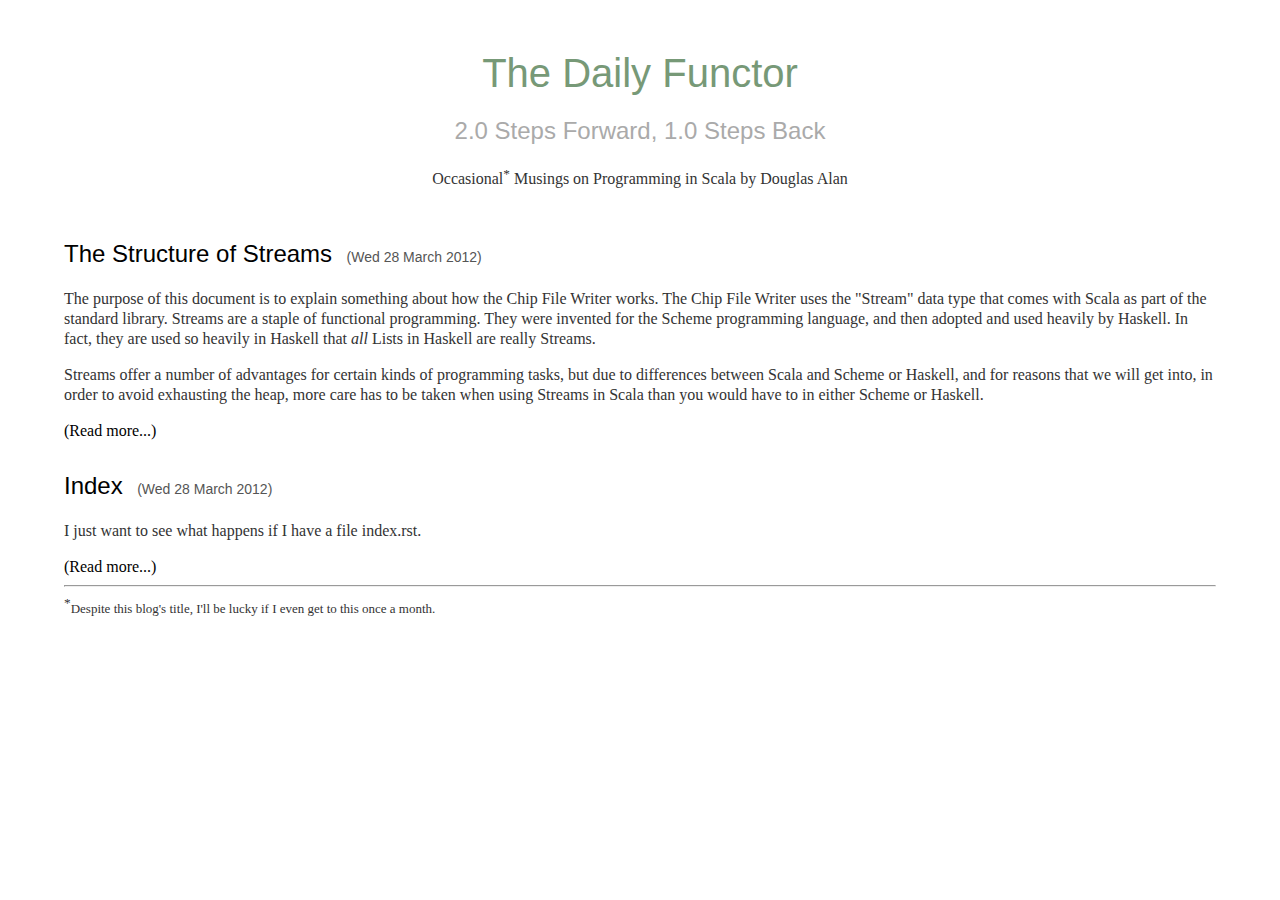
<file: category/misc.html>
<!DOCTYPE html>
<html lang="en">
<head>
        <title>The Daily Functor - misc</title>
        <meta charset="utf-8" />
        <link rel="stylesheet" href=".././theme/css/main.css" type="text/css" />
        <link href=".././feeds/all.atom.xml" type="application/atom+xml" rel="alternate" title="The Daily Functor ATOM Feed" />
        
        <link href=".././feeds/all.rss.xml" type="application/atom+xml" rel="alternate" title="The Daily Functor RSS Feed" />
        

        <!--[if IE]>
                <script src="http://html5shiv.googlecode.com/svn/trunk/html5.js"></script><![endif]-->

        <!--[if lte IE 7]>
                <link rel="stylesheet" type="text/css" media="all" href=".././css/ie.css"/>
                <script src=".././js/IE8.js" type="text/javascript"></script><![endif]-->

        <!--[if lt IE 7]>
                <link rel="stylesheet" type="text/css" media="all" href=".././css/ie6.css"/><![endif]-->

</head>

<body>

                
            <center>
            <header>
                <h1>The Daily Functor</h1>

                 <h2 style="color: #AAA">2.0 Steps Forward, 1.0 Steps Back</h2></a>

                Occasional<sup>*</sup> Musings on Programming in Scala by
                Douglas Alan
            </header>
            </center>

            

        
        
                <h2>The Structure of Streams
                <time datetime="2012-03-28T20:06:14">&nbsp;&nbsp;(Wed 28 March 2012)</time></h2>
            <article>
                <p>The purpose of this document is to explain something about how the Chip File
Writer works. The Chip File Writer uses the &quot;Stream&quot; data type that comes with
Scala as part of the standard library. Streams are a staple of functional
programming. They were invented for the Scheme programming language, and then
adopted and used heavily by Haskell. In fact, they are used so heavily in
Haskell that <em>all</em> Lists in Haskell are really Streams.</p>
<p>Streams offer a number of advantages for certain kinds of programming tasks,
but due to differences between Scala and Scheme or Haskell, and for reasons
that we will get into, in order to avoid exhausting the heap, more care has to
be taken when using Streams in Scala than you would have to in either Scheme or
Haskell.</p>
<p></p><a href=".././the-structure-of-streams.html">(Read more...)</a>
            </article>
            
        
        
        

        
        
                <h2>Index
                <time datetime="2012-03-28T02:15:57">&nbsp;&nbsp;(Wed 28 March 2012)</time></h2>
            <article>
                <p>I just want to see what happens if I have a file index.rst.</p>
<a href=".././index.html">(Read more...)</a>
            </article>
            
        
        

    

<hr>
<sup>*</sup><font size=-1>Despite this blog's title, I'll be lucky if I even
  get to this once a month.</font>


        <footer>
            <nav>
                <ul>
                
                
                
                </ul>
            </nav>
        </footer>



</body>
</html>
</file>
<file: theme/css/main.css>
@import url("pygment.css");

a:link {
  color: #000;
  text-decoration: none;
}

a:visited {
  color: #AAA;
  text-decoration: none;

}

a:hover {
/*  text-decoration: underline; */
    color: #A00;
}

h1 a:link, h1 a:visited {
    color: #797;
}

h1 a:hover {
    color: #A00;
}

/* Note: :active MUST come after :hover (if present) in the CSS
definition in order to be effective! */
/* a:active { */
/*   color: #F00; */
/*   text-decoration: none; */
/* } */

/* line 13, ../../compass/src/main.scss */
/*body {
  background: #fff;
  color: #333;
  font: 20px Hoefler Text, bodyfont, serif;
  line-height: 30px;
  max-width: 30em;
  margin: 60px 14px 0 64px;
}*/

body {
  background: #fff;
  color: #333;
  font: 16px Hoefler Text, bodyfont, serif;
  line-height: 1.25;
  margin: 60px 64px 0 64px;
}

/* line 22, ../../compass/src/main.scss */
h1 {
/*  color: #333; */
  color: #797;
  font-family: Helvetica, sans-serif;
  font-size: 2.5em;
  font-weight: normal;
  line-height: 26px;
  margin-bottom: 0;
}

/* line 31, ../../compass/src/main.scss */
h2 {
/*  color: #666; */
  color: #000;
  font-family: Helvetica, sans-serif;
/*  font-size: 18px; */
  font-weight: normal;
  font-size: 1.5em;
/*  line-height: 15px; */
  padding-top: 10px;
}

/* line 39, ../../compass/src/main.scss */
h3 {
/*  font-family: Georgia, "Times New Roman", Times, serif; */

  font-family: Helvetica, sans-serif;
  font-weight: normal;
  font-size: 1.0em;
  color: #000000;
}

/* line 44, ../../compass/src/main.scss */
h4 {
  color: #000000;
  font-size: 9pt;
}

/* line 49, ../../compass/src/main.scss */
time {
  color: #555;
  font-size: 14px;
}

/* line 54, ../../compass/src/main.scss */
img {
  border: none;
}

/* line 58, ../../compass/src/main.scss */
blockquote {
  border-left: 1px solid #A5ABAB;
  margin: 0px;
  padding: 0 12px 0 12px;
}

/* line 64, ../../compass/src/main.scss */
p {
/*  line-height: 30px; */
  line-height: 1.25;
/*  margin: 30px auto; */
  text-indent: 0px;
}
/* line 68, ../../compass/src/main.scss */
p.caption {
  font-size: 80%;
  margin-top: 0;
}

/* line 74, ../../compass/src/main.scss */
/* a { */
/*   /\* border-bottom: #999 1px solid; *\/ */
/*   color: #303030; */
/*   text-decoration: none; */
/* } */
/* line 78, ../../compass/src/main.scss */

/* line 81, ../../compass/src/main.scss */
ul, ol {
  padding: .5em 0em 1em 3.2em;
}
/* line 83, ../../compass/src/main.scss */
ul li, ol li {
  line-height: 30px;
  padding: 6px 0 0 0;
}

/* line 89, ../../compass/src/main.scss */
strong {
  color: #555555;
  font-family: Georgia, "Times New Roman", Times, serif;
  font-weight: bold;
}

/* line 95, ../../compass/src/main.scss */
tt, pre {
  background-color: #fafafa;
  font-family: Inconsolata, Monaco, monospace;
  font-size: 12px;
  line-height: 1.25;
}

/* line 101, ../../compass/src/main.scss */
pre {
  font-size: 0.8em;
  overflow: auto;
  padding: 10px;
}

/* line 107, ../../compass/src/main.scss */
header {
  padding-bottom: 20px;
}
/* line 109, ../../compass/src/main.scss */
header a {
  border-bottom: none;
}
/* line 111, ../../compass/src/main.scss */
header a#page-title {
  font-weight: bold;
}

/* line 115, ../../compass/src/main.scss */
#article-list {
  margin-top: 100px;
}
/* line 117, ../../compass/src/main.scss */
#article-list ol li {
  line-height: 1.2em;
  list-style-type: none;
  padding-bottom: 10px;
}

/* line 124, ../../compass/src/main.scss */
footer {
  background: #fff;
  color: #666;
  font-family: helvetica, sans-serif;
  font-size: 13px;
  letter-spacing: 4px;
  margin-left: 20px;
}
/* line 131, ../../compass/src/main.scss */
footer a {
  border-bottom: none;
  color: #c0c0c0;
}
/* line 135, ../../compass/src/main.scss */
footer li {
  display: inline;
}
/* line 138, ../../compass/src/main.scss */
footer p {
  text-align: right;
}

.Clear { clear: both; height: 0; overflow: hidden; }

.hover-red:hover {
    color: #A00;
}
</file>
